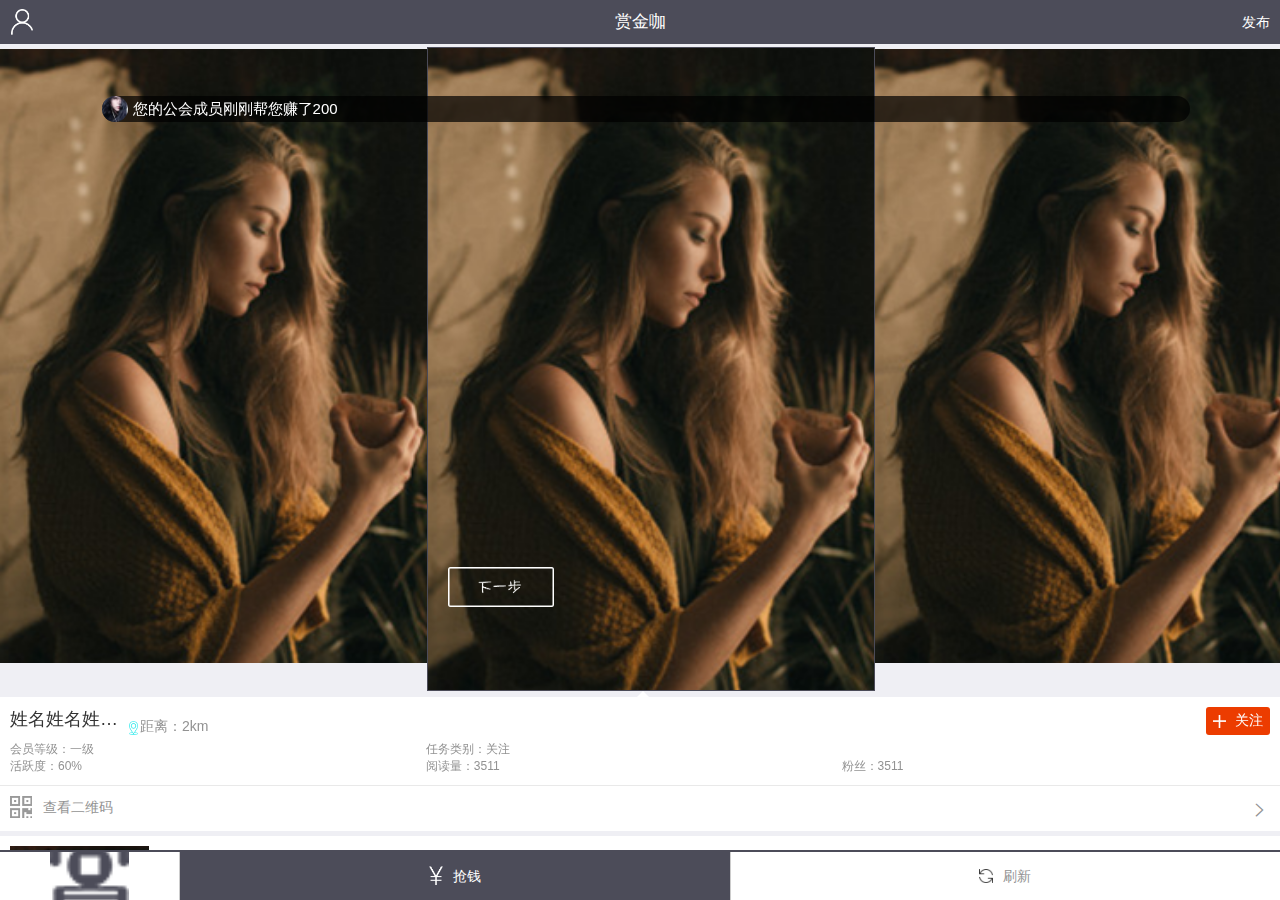
<file: index.html>
<!DOCTYPE html>
<html>

<head>
  <meta charset="utf-8">
  <title>赏金咖-首页</title>
  <meta name="viewport" content="width=device-width,initial-scale=1.0,minimum-scale=1.0,maximum-scale=1.0,user-scalable=no"/>
  <meta name="apple-mobile-web-app-capable" content="yes">
  <meta name="apple-mobile-web-app-status-bar-style" content="black">
  <meta http-equiv="Content-Type" content="text/html; charset=utf-8"/>
  <link rel="stylesheet" href="css/swiper-3.4.1.min.css"/>
  <link rel="stylesheet" href="css/mui.min.css">
  <link rel="stylesheet" href="css/index2.css"/>
</head>

<body>
<div class="pageFlap">
  <!--引导页点击下一步按钮-->
  <p class="againKnow"></p>
</div>
<!--------------各种遮罩层---------------->
<!--遮罩层-->
<div class="zzz">
  <!--抢钱模态-->
  <div id="robMoney" class="robMoney">
    <p>注意：<i></i></p>

    <p>抢钱需提前添加关注</p>
  </div>
  <!--抢钱转发朋友圈-->
  <div id="robFriend" class="robFriend">
    <p>注意：<i></i></p>

    <p>抢钱需要先转发到朋友圈</p>
  </div>
  <!--长按保存二维码-->
  <div id="saveCode" class="saveCode">
    <div class="saveEwm">
      二维码
      <i id="guan"></i>
    </div>
    <div class="bigSave">
      <img src="images/ewm.png"/>

      <p>长按识别二维码</p>
    </div>
  </div>
  <!--识别添加，即可抢钱-->
  <div id="stealMoney" class="stealMoney">
    <div class="stealEwm">
      <img src="images/ewm.png" alt=""/>

      <p>识别二维码添加关注，即可抢钱</p>
    </div>
  </div>
  <!--抢到的红包-->
  <div class="myMoney" id="myMoney">
    <i></i>
    <span></span>

    <p>您抢到的红包</p>

    <div class="oneYuan">1.00<span>元</span></div>
    <div class="changeMoney">已存入零钱，可直接提现</div>
    <div class="activeValue">您目前的活跃值是<span>200</span></div>
    <div class="moreActive"><a href="">马上去增加活跃度>></a></div>
  </div>
  <!--上传证明-->
  <div class="uploadProof" id="uploadProof">
    <div class="uploadEwm">
      完成任务后可抢钱
      <i id="uploadTp"></i>
    </div>
    <div class="bigUpload">
      <p>上传证明</p>

      <div id="changeImg"><img src="images/icon58.png" alt=""/></div>
      <input multiple="multiple" type="file" accept="image/*;capture=camera" value="添加图片"/>
      <button type="submit">提交</button>
    </div>
  </div>
</div>
<!--首页-->
<div class="pageIndex">
  <div id="offCanvasWrapper" class="mui-off-canvas-wrap mui-draggable">
    <!--侧滑菜单部分-->
    <aside id="offCanvasSide" class="mui-off-canvas-left">
      <!--背景模糊层-->
      <p>
        <i></i>
        <img src="images/bg.png"/>
      </p>

      <div id="offCanvasSideScroll" class="mui-scroll-wrapper">
        <div class="mui-scroll">
          <!--个人中心-->
          <div class="personCenter">
            <dl>
              <dt><img id="headimg" src="images/touxiang01.png"/></dt>
              <dd>
                <p class="userName">姓名姓名姓名姓名姓名姓名</p>

                <p class="subPageHide member">
                  <a href="#memberbuy">会员等级：一级<span>购买会员</span></a>
                </p>

                <p class="subPageHide personal">查看/编辑个人信息</p>
              </dd>
            </dl>
            <ul>
              <li><a href="#myFriend"><i></i>我的好友</a></li>
              <li><a href="#liveness"><i></i>88%</a></li>
            </ul>
          </div>
          <!--九宫格菜单-->
          <div id="menuGrid" class="menuGrid subPageMain">
            <ul>
              <li>
                <a href="#liveness">
                  <span>
                    <img src="images/icon22.png"/>
                  </span>
                </a>

                <p>我的活跃度</p>
              </li>
              <li>
                <a href="#qrCode">
                  <span><img src="images/icon23.png"/></span>
                </a>

                <p>二维码分享</p>
              </li>
              <li>
                <a href="#commission">
                  <span><img src="images/icon24.png"/></span>
                </a>

                <p>佣金</p>
              </li>
              <li>
                <a href="#recharge">
                  <span><img src="images/icon25.png"/></span>
                </a>

                <p>充值</p>
              </li>
              <li>
                <a href="#withdraw">
                  <span><img src="images/icon26.png"/></span>
                </a>

                <p>提现</p>
              </li>
              <li>
                <a href="#jurisdiction">
                  <span><img src="images/icon27.png"/></span>
                </a>

                <p>权限</p>
              </li>
              <li>
                <a href="#mission">
                  <span><img src="images/icon28.png"/></span>
                </a>

                <p>已做任务</p>
              </li>
              <li>
                <a href="#member">
                  <span><img src="images/icon29.png"/></span>
                </a>

                <p>工会成员</p>
              </li>
              <li>
                <a href="#time">
                  <span><img src="images/icon30.png"/></span>
                </a>

                <p>冷却时间</p>
              </li>
            </ul>
          </div>
          <!-- 购买会员-->
          <div id="memberbuy" class="closeBtn subPageCom memberbuy">
            <i class="close"></i>

            <p>购买会员</p>

            <div class="memberCon mui-scroll-wrapper">
              <div class="mui-scroll">
                <dl>
                  <dt>
                  <p>一级会员</p>
                  <span>特权:</span>
                  </dt>
                  <dd>
                    <p>100</p>
                    <span>购买</span>
                  </dd>
                </dl>
                <dl>
                  <dt>
                  <p>二级会员</p>
                  <span>特权:</span>
                  </dt>
                  <dd>
                    <p>200</p>
                    <span>购买</span>
                  </dd>
                </dl>
                <dl>
                  <dt>
                  <p>三级会员</p>
                  <span>特权:</span>
                  </dt>
                  <dd>
                    <p>300</p>
                    <span>购买</span>
                  </dd>
                </dl>
                <dl>
                  <dt>
                  <p>加速会员</p>
                  <span>特权:</span>
                  </dt>
                  <dd>
                    <p>400</p>
                    <span>购买</span>
                  </dd>
                </dl>
              </div>
            </div>
            <div class="memberModal">
              <p>是否确认购买？</p>
              <span class="buyBtn">
                <button class="confirm">确定</button>
                <button class="cancel">取消</button>
              </span>
            </div>
          </div>
          <!--我的好友-->
          <div id="myFriend" class="closeBtn myFriend">
            <i class="close"></i>

            <div class="search">
              <i></i>
              <input name="search" type="text" placeholder="输入好友姓名..."/>
            </div>
            <!--好友列表-->
            <div id="refreshContainer" class="mui-scroll-wrapper">
              <div class="friendList mui-scroll">
                <dl>
                  <dt><img src="images/touxiang01.png"/></dt>
                  <dd>
                    <span>姓名姓名姓名姓名姓名</span>

                    <p>活跃度：222</p>
                  </dd>
                </dl>
                <dl>
                  <dt><img src="images/touxiang01.png"/></dt>
                  <dd>
                    <span>姓名</span>

                    <p>活跃度：222</p>
                  </dd>
                </dl>
                <dl>
                  <dt><img src="images/touxiang01.png"/></dt>
                  <dd>
                    <span>姓名</span>

                    <p>活跃度：222</p>
                  </dd>
                </dl>
                <dl>
                  <dt><img src="images/touxiang01.png"/></dt>
                  <dd>
                    <span>姓名</span>

                    <p>活跃度：222</p>
                  </dd>
                </dl>
                <dl>
                  <dt><img src="images/touxiang01.png"/></dt>
                  <dd>
                    <span>姓名</span>

                    <p>活跃度：222</p>
                  </dd>
                </dl>
                <dl>
                  <dt><img src="images/touxiang01.png"/></dt>
                  <dd>
                    <span>姓名</span>

                    <p>活跃度：222</p>
                  </dd>
                </dl>
                <dl>
                  <dt><img src="images/touxiang01.png"/></dt>
                  <dd>
                    <span>姓名</span>

                    <p>活跃度：222</p>
                  </dd>
                </dl>
                <dl>
                  <dt><img src="images/touxiang01.png"/></dt>
                  <dd>
                    <span>姓名</span>

                    <p>活跃度：222</p>
                  </dd>
                </dl>
              </div>
            </div>
          </div>
          <!-- 我的活跃度-->
          <div id="liveness" class="closeBtn subPageCom liveness">
            <i class="close"></i>

            <p>我的活跃度</p>

            <div class="livenessCon">
              <p>活跃度<span>88%</span></p>
              <i><img src="images/icon32.png"/></i>
            </div>
          </div>
          <!-- 二维码分享-->
          <div id="qrCode" class="closeBtn subPageCom qrCode">
            <i class="close"></i>

            <p>二维码分享</p>

            <div class="qrCodeCon">
              <ul>
                <li><img src="images/erweima.png"/></li>
                <li>长按保存到手机</li>
                <li><i></i>分享到朋友圈</li>
              </ul>
            </div>
          </div>
          <!-- 佣金-->
          <div id="commission" class="closeBtn subPageCom commission">
            <i class="close"></i>

            <p>佣金</p>

            <div class="commissionCon">
              <p>合计：<span>300</span>元</p>

              <div>
                <div id="barCom"></div>
              </div>
            </div>
          </div>
          <!-- 充值-->
          <div id="recharge" class="closeBtn subPageCom recharge">
            <i class="close"></i>

            <p>充值</p>

            <div class="rechargeCon">
              <p>选择充值金额：</p>

              <div class="money">
                <ul>
                  <li class="active">1元</li>
                  <li>2元</li>
                  <li>3元</li>
                  <li>4元</li>
                  <li>5元</li>
                  <li>6元</li>
                  <li>7元</li>
                  <li>8元</li>
                  <li class="qita">其他</li>
                </ul>
              </div>
              <div class="modal">
                <i></i>

                <p>请输入您要充值的金额：</p>
                <input name="moneyNum" type="number"/>
              </div>
              <button>确认充值</button>
            </div>
          </div>
          <!-- 提现-->
          <div id="withdraw" class="closeBtn subPageCom withdraw">
            <i class="close"></i>

            <p>提现</p>
            <dl>
              <dt>
              <p>账户总金额</p>
              <span>2000元</span>
              </dt>
              <dd>
                <p>提现金额：<input name="withdraw" type="text" placeholder="输入要提现的金额"/></p>
                <button>确认提现</button>
              </dd>
            </dl>
          </div>
          <!-- 权限-->
          <div id="jurisdiction" class="closeBtn subPageCom jurisdiction">
            <i class="close"></i>

            <p>权限</p>
            <!-- 圆形进度条-->
            <div id="circle1" class="circle">
              <div>
                <p>上供</p>
                <span>50%</span>
              </div>
            </div>
            <div style="overflow: hidden;">
              <span id="circle2" class="circle" style="text-align: center;">
                <div>
                  <p>朋友圈</p>
                  <span>60%</span>
                </div>
              </span>
              <span id="circle3" class="circle" style="text-align: center;">
                <div>
                  <p>更新次数</p>
                  <span>80%</span>
                </div>
              </span>
            </div>

          </div>
          <!-- 已发任务-->
          <div id="mission" class="closeBtn subPageCom mission">
            <i class="close"></i>

            <p>
              <a href="#grantCount" class="active"><i></i>任务数据</a>
              <a href="#grantList"><i></i>已发任务</a>
            </p>

            <div class="missionCon">
              <div id="grantCount">
                <p>已发任务总数：<span>200</span></p>
                <!-- 图表-->
                <div>
                  <div id="radarCom"></div>
                </div>
              </div>
              <div id="grantList" class="mui-scroll-wrapper">
                <ul class="mui-scroll">
                  <li><i></i>任务<span>2000/1000</span></li>
                  <li><i></i>任务<span>2000/1000</span></li>
                  <li><i></i>任务<span>2000/1000</span></li>
                  <li><i></i>任务<span>2000/1000</span></li>
                  <li><i></i>任务<span>20/1000</span></li>
                  <li><i></i>任务<span>200/1000</span></li>
                  <li><i></i>任务<span>200/1000</span></li>
                  <li><i></i>任务<span>0/0</span></li>
                  <li><i></i>任务<span>0/0</span></li>
                  <li><i></i>任务<span>0/0</span></li>
                </ul>
              </div>
            </div>
          </div>
          <!-- 工会成员-->
          <div id="member" class="closeBtn subPageCom member">
            <i class="close"></i>

            <p>工会成员</p>

            <div>
              <div id="carCom"></div>
              <p class="carBg"></p>
            </div>
          </div>
          <!-- 冷却时间-->
          <div id="time" class="closeBtn subPageCom time">
            <i class="close"></i>

            <p>冷却时间</p>

            <div class="timeCon">
              <p>冷却时间：<span>23min</span></p>

              <div>
                <img src="images/icon54.png"/>
                <ul>
                  <li>剩余冷却时间</li>
                  <li><span>3</span>min</li>
                </ul>
              </div>
            </div>
          </div>

          <!--菜单小图标-->
          <span class="menuBread hide"></span>
        </div>
      </div>
    </aside>
    <!--主界面部分-->
    <div class="mui-inner-wrap homePage">
      <!--点击放大图片-->
      <div class="clickLarge hide"></div>
      <header class="advertising mui-bar mui-bar-nav">
        <!--引导页遮罩层-->
        <div class="headerMask hide"></div>

        <!--个人中心引导-->
        <div class="guideBox guideBox1">
          <p class="guide"></p>
          <img src="images/b001.png"/>
        </div>
        <a href="#offCanvasSide" class="icon-custom mui-pull-left"><i class="person"></i></a>

        <h1 class="mui-title">赏金咖</h1>
        <a href="javascript:;" class="issue">发布</a>
        <!--发布按钮引导层-->
        <div class="guideBox guideBox2 hide">
          <p class="guide"></p>
          <img src="images/b002.png"/>
        </div>
      </header>
      <div id="offCanvasContentScroll" class="mui-content mui-scroll-wrapper">
        <div class="mui-scroll">
          <!-- Swiper轮播 -->
          <div class="carousel-box swiper-container">
            <div id="carousel" class="swiper-wrapper">
              <div class="swiper-slide">
                <img src="images/slider01.png"/>
              </div>
              <div class="swiper-slide">
                <img src="images/slider01.png"/>
              </div>
              <div class="swiper-slide">
                <img src="images/slider01.png"/>
              </div>
              <div class="swiper-slide">
                <img src="images/slider01.png"/>
              </div>
              <div class="swiper-slide">
                <img src="images/slider01.png"/>
              </div>
              <div class="swiper-slide">
                <img src="images/slider01.png"/>
              </div>
            </div>
          </div>
          <div class="personInfor">
            <!--姓名 距离-->
            <p class="userName">
              <span>姓名姓名姓名姓名姓名姓名姓名姓名</span>
              <i></i>距离：2km
              <span class="attention">
                  <button type="button" class="attention mui-btn" id="addfocus">
                    <i></i>
                    <span>关注</span>
                  </button>
               </span>
            </p>

            <!-- 点击关注按钮引导-->
            <div class="guideBox guideBox3 hide">
              <p class="guide"></p>
              <img src="images/b003.png"/>
            </div>

            <!--会员信息-->
            <ul class="memberInfor">
              <li>会员等级：一级</li>
              <li>任务类别：关注</li>
              <li>活跃度：60%</li>
              <li>阅读量：3511</li>
              <li>粉丝：3511</li>
            </ul>
          </div>
          <!--二维码-->
          <div class="code">

            <!--二维码引导-->
            <div class="guideBox guideBox4 hide">
              <p class="guide"></p>
              <img src="images/b004.png"/>
            </div>

            <i></i>
            查看二维码
            <span class="mui-icon mui-icon-arrowright"></span>
          </div>
          <!-- 广告内容-->
          <div class="adContent">
            <!--头像-->
            <span>
              <img src="images/headImg01.png"/>
            </span>
            <!--内容-->
            <div class="content">

              <!--转发引导-->
              <div class="guideBox guideBox5 hide">
                <p class="guide"></p>
                <img src="images/b005.png"/>
              </div>

              <ol>
                <!--用户名-->
                <li>
                  <!--人生若只如初见-->
                  <span class="userRedo"><i></i>转发</span>
                </li>
                <!--文本-->
                <li class="textCon" style="-webkit-user-select:text !important;user-select:text !important;">
                  人生若只如初见，何事秋风悲画扇。人生若只如初见，何事秋风悲画扇。何事秋风悲画扇。
                </li>
                <!--点赞评论信息-->
                <li>
                  <ul>
                    <li>2小时前</li>
                    <li>删除</li>
                    <li>置顶</li>
                    <li class="comment"><i></i>评论(22)</li>
                    <li class="clickZan"><i></i>点赞(22)</li>
                  </ul>
                </li>
                <!--回复内容-->
                <li class="reply">
                  <ul>
                    <li class="zan">
                      <i></i>张三、李四等
                    </li>
                    <li>张三：评论内容</li>
                    <li>张三：评论内容</li>
                    <li>李四回复张三：回复内容</li>
                    <li>张三：评论内容</li>
                    <li>李四回复张三：回复内容</li>
                  </ul>
                </li>
                <!--评论输入框-->
                <li class="commBox">
                  <input type="text" name="comment" placeholder="评论内容..."/>
                  <button>发送</button>
                </li>
              </ol>
            </div>
          </div>
        </div>
      </div>
      <footer class="footerMain">
        <!--尾部遮罩层-->
        <div class="footerMask hide"></div>

        <ul class="mui-table-view">
          <li class="menuBox mui-collapse">
            <div class="hide subMenubtn mui-collapse-content">
              <ul>
                <li><a href="">游戏</a></li>
                <li><a href="">任务</a></li>
              </ul>
            </div>
            <button type="button" class="menuBtn mui-btn"></button>
          </li>
          <li class="bigBox moneyBtn">
            <!--抢钱引导-->
            <div class="guideBox guideBox7 hide">
              <img src="images/b007.png"/>

              <p class="guide"></p>
            </div>
            <i></i>抢钱
          </li>
          <li class="bigBox refurbishBtn">
            <!--刷新引导-->
            <div class="guideBox guideBox6 hide">
              <img src="images/b006.png"/>

              <p class="guide"></p>
            </div>
            <i></i>刷新
          </li>
        </ul>
      </footer>
      <!-- off-canvas backdrop -->
      <div class="mui-off-canvas-backdrop"></div>

      <!--弹出的转发任务-->
      <div class="popMisson">
        <i></i>
        您的公会成员刚刚帮您赚了200
      </div>
    </div>
  </div>
</div>
<script src="js/fastclick.js"></script>
<script src="js/mui.min.js"></script>
<script src="js/jquery-1.11.3.js"></script>
<script src="js/circle-progress.js"></script>
<script src="js/swiper-3.4.1.jquery.min.js"></script>
<script src="js/echarts.js"></script>
<script src="js/index.js"></script>
<script>
  //swiper初始化
  var swiper = new Swiper('.swiper-container', {
    loop: true,
    slidesPerView: 'auto',
    loopedSlides: 6,
    pagination: '.swiper-pagination',
    slidesPerView: 3,
    paginationClickable: true
  });
  window.addEventListener('load', function() {
    FastClick.attach(document.body);
  }, false);
  mui('.mui-scroll-wrapper').scroll({
    deceleration: 0.0005 //flick 减速系数，系数越大，滚动速度越慢，滚动距离越小，默认值0.0006
  });
  //主界面和侧滑菜单界面均支持区域滚动；
  mui('#offCanvasSideScroll').scroll();
  mui('#offCanvasContentScroll').scroll();
  //购买会员点击购买
  $(".memberCon").on("tap", "dl", function () {
    $$(".memberModal").show();
    var vipId = $$(this).index();
  }, false);
  (function ($, doc, $$) {
    $(".buyBtn").on("tap", "button", function () {
      if ($$(this).html() == "确定") {
        //点击确定按钮购买
        /* *
         * AJAX
         *
         * */
        alert("1");
        $$(".memberModal").hide();//隐藏模态框
      } else if ($$(this).html() == "取消") {
        //点击取消按钮
        $$(".memberModal").hide();//隐藏模态框
      }
    }, false);
  })(mui, document, jQuery);
</script>
</body>
</html>
</file>
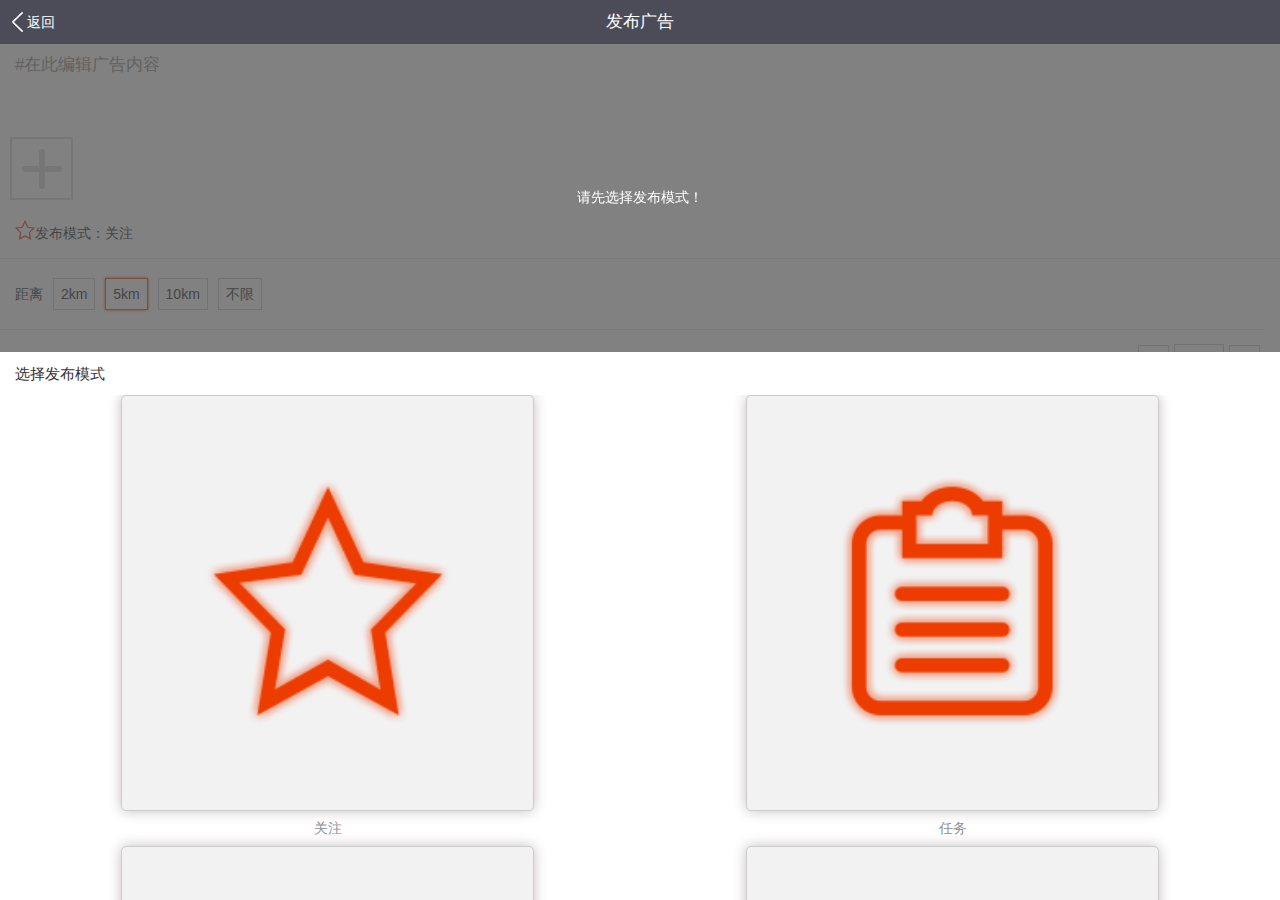
<file: advertising.html>
<!DOCTYPE html>
<html>

<head>
  <meta charset="utf-8">
  <title>赏金咖-发布广告</title>
  <meta name="viewport" content="width=device-width,initial-scale=1.0,minimum-scale=1.0,maximum-scale=1.0,user-scalable=no"/>
  <meta name="apple-mobile-web-app-capable" content="yes">
  <meta name="apple-mobile-web-app-status-bar-style" content="black">
  <meta http-equiv="Content-Type" content="text/html; charset=utf-8"/>

  <!--标准mui.css-->
  <link rel="stylesheet" href="css/mui.min.css">
  <!--自定义CSS-->
  <link rel="stylesheet" type="text/css" href="css/index.css"/>
  <style>

  </style>
</head>

<body>
<form method="post" action="">
  <!--发布广告-->
  <div class="advertis">
    <!--表头-->
    <header class="top">
      <div class="goback" style="position: relative;z-index: 10">
        <a style="display: block;color: #fff;" href="javascript:;"><i></i>返回</a>
      </div>
      <h1>发布广告</h1>
    </header>

    <!--内容-->
    <div class="contents">
      <!--第一部分文本域输入-->
      <div class="addText">
        <textarea id="textarea">#在此编辑广告内容</textarea>
        <div class="addimg">
          <ul>
            <li><input id="addimgBtn" multiple="multiple" type="file" accept="image/*;capture=camera"></li>
          </ul>
        </div>
      </div>
      <ul>
        <li class="firstL">
          <i></i>发布模式：<span>关注</span>
        </li>
        <li class="secondL">
          距离
          <span>2km</span>
          <span class="active">5km</span>
          <span>10km</span>
          <span>不限</span>
        </li>
        <li class="thirdL">
          任务分成份数
          <span>+</span>
          <input type="number" name="thirdW" value="600"/>
          <span>-</span>

          <div style="clear: both"></div>
        </li>
        <li class="fourL">
          <p>预热时间：120min</p>

          <p><i>VIP一级</i>服务费：15%</p>

          <div>总计金额： <i>￥200</i></div>
        </li>
        <div style="clear: both"></div>
      </ul>
      <div class="footer">
        <button type="submit">支付并发布</button>
      </div>
    </div>
    <!--//遮罩层-->
    <div class="zhe">
      <!--<div class="showed"></div>-->
      <div class="wenzi"><p>请先选择发布模式！</p></div>
      <!--//下面列表选项-->
      <div class="modeFooter">
        <p>选择发布模式</p>
        <ul>
          <li>
            <a href="javascript:;">
              <img src="images/icon62.png">
            </a>

            <p>关注</p>
          </li>
          <li>
            <a href="javascript:;">
              <img src="images/icon63.png">
            </a>

            <p>任务</p>
          </li>
          <li>
            <a href="javascript:;">
              <img src="images/icon64.png">
            </a>

            <p>朋友圈</p>
          </li>
          <li>
            <a href="javascript:;">
              <img src="images/icon65.png">
            </a>

            <p>加粉</p>
          </li>

        </ul>
      </div>
    </div>


  </div>
</form>

</body>
<script src="js/fastclick.js"></script>
<script src="js/mui.min.js"></script>
<script src="js/jquery-1.11.3.js"></script>
<script>
  window.addEventListener('load', function() {
    FastClick.attach(document.body);
  }, false);
  //为textarea设置focus属性
  $("#textarea").focus(function(){
    $(this).html("");
  });
  $("#textarea").blur(function(){
    $(this).html("#在此编辑广告内容");
  });
  //点击模式
  $(".modeFooter>ul>li").on("click", function () {
    var index = $(this).index() + 1;
    var html = $(".modeFooter>ul>li:nth-child(" + index + ") p").html();
    $(".zhe").hide();
    $(".advertis").css({position:"static"});
    $(".firstL span").html(html);
  });
  //点击距离
  $(".secondL span").click(function () {
    $(this).addClass("active")
      .siblings()
      .removeClass("active");
  });
  //返回按钮
  $(".goback").click(function(){
    window.location.href = "index.html";
  });
  //增加 减少发布份数
  $(".thirdL span").click(function () {
    var ht = $(this).html();
    var valu = $("input[name='thirdW']").val();
    if (ht == "+") {
      valu++;
      $("input[name='thirdW']").val(valu);
    }
    else {
      valu--;
      $("input[name='thirdW']").val(valu);
    }
  });

  //添加图片
  var count = 0;
  function readAsDataURL() {
    
    if (count >= 4) {
      alert("最多只能上传四张图片...");

      return;
    }
    //检验是否为图像文件
    var file = document.getElementById("addimgBtn").files[0];
    if (file == undefined) {
      return;
    }
    if (!/image\/\w+/.test(file.type)) {
      alert("请选择图片文件...");
      return false;
    }
    var reader = new FileReader();
    //将文件以Data URL形式读入页面
    reader.readAsDataURL(file);
    reader.onload = function (e) {
      //显示文件
      $(".addimg>ul").prepend("<li><img src='" + this.result + "'/></li>");
      
    }
  }
  $("#addimgBtn").change(function () {
    readAsDataURL();
  });

</script>
</html>
</file>
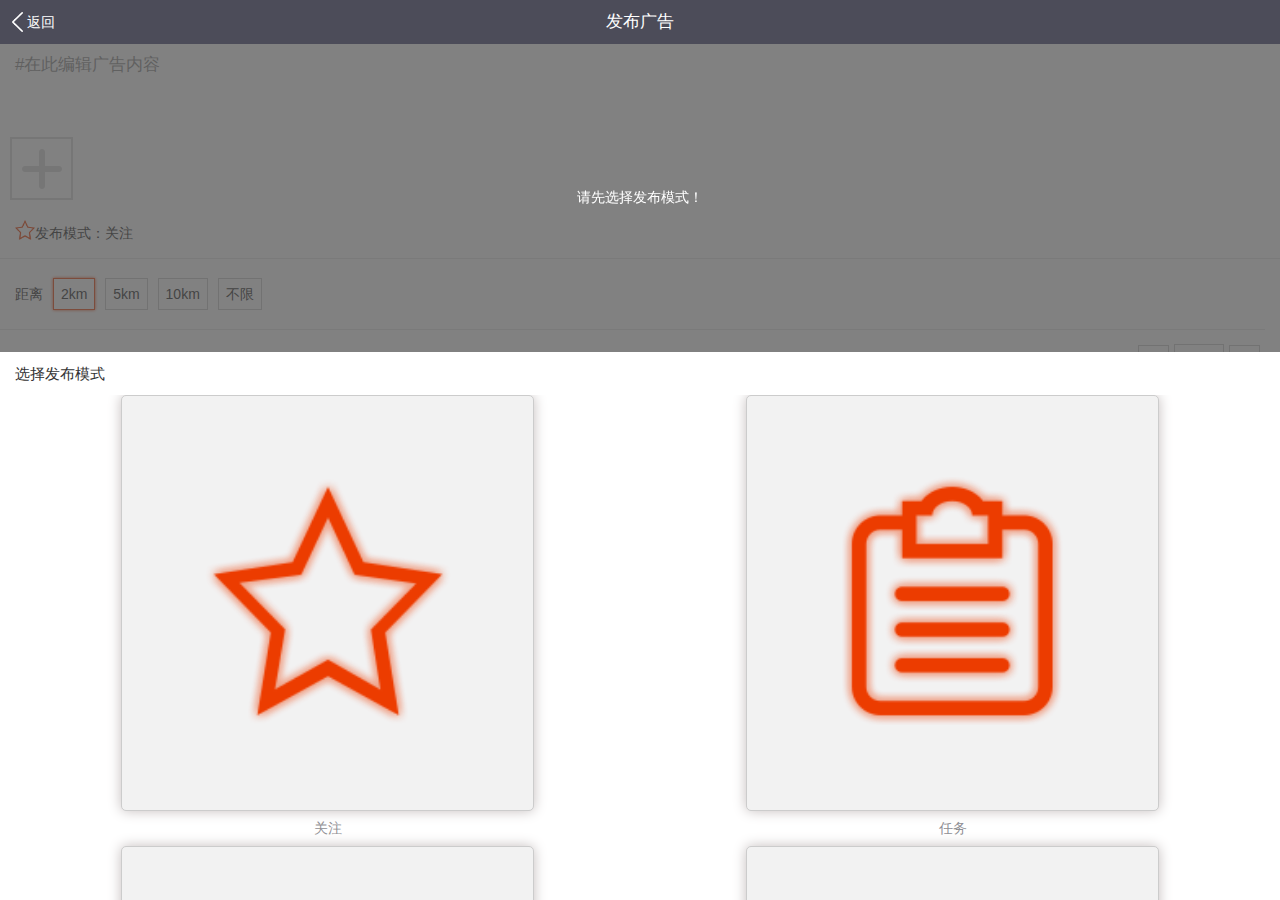
<file: advertisingF11.html>
<!DOCTYPE html>
<html>

<head>
  <meta charset="utf-8">
  <title>赏金咖-发布广告</title>
  <meta name="viewport" content="width=device-width, initial-scale=1,maximum-scale=1,user-scalable=no">
  <meta name="apple-mobile-web-app-capable" content="yes">
  <meta name="apple-mobile-web-app-status-bar-style" content="black">

  <!--标准mui.css-->
  <link rel="stylesheet" href="css/mui.min.css">
  <!--自定义CSS-->
  <link rel="stylesheet" type="text/css" href="css/index.css"/>
  <style>

  </style>
</head>

<body>
<form action="__APP__/Index/ajax?userid={$id}" method="post" enctype="multipart/form-data">  <!--发布广告-->
  <div class="advertis">
    <!--表头-->
    <header class="top">
      <div style="position: relative;z-index: 10">
        <a style="display: block;color: #fff;" href="__APP__/Index/index?openid={$openid}"><i></i>返回</a>
      </div>
      <h1>发布广告</h1>
    </header>
    <!--内容-->
    <div class="contents">
      <!--第一部分文本域输入-->
      <div class="addText">
        <textarea id="textarea" name="content">#在此编辑广告内容</textarea>

        <div class="addimg">
          <ul>
            <li>
              <input id="addimgBtn" name="upload[]" multiple="multiple" type="file">
            </li>
          </ul>
        </div>
      </div>
      <ul>
        <li class="firstL">
          <i></i>发布模式：<span>关注</span>
        </li>
        <li class="secondL">
          距离
          <span class="active">2km</span>
          <span>5km</span>
          <span>10km</span>
          <span>不限</span>
        </li>
        <li class="thirdL">
          任务分成份数
          <span>+</span>
          <input type="number" name="thirdW" value="600"/>
          <span>-</span>

          <div style="clear: both"></div>
        </li>
        <li class="fourL">
          <p>预热时间：120min</p>

          <p><i>VIP一级</i>服务费：15%</p>

          <div>总计金额： <i class="jisuan" id="jisuan">600</i>元</div>
        </li>

        <div style="clear: both"></div>
      </ul>
      <div class="footer">
        <button type="submit">支付并发布</button>
      </div>
    </div>
    <!--//遮罩层-->
    <div class="zhe">
      <!--<div class="showed"></div>-->
      <div class="wenzi"><p>请先选择发布模式！</p></div>
      <!--//下面列表选项-->
      <div class="modeFooter">
        <p>选择发布模式</p>
        <ul>
          <li>
            <a href="#">
              <img src="images/icon62.png">
            </a>

            <p>关注</p>
          </li>
          <li>
            <a href="#">
              <img src="images/icon63.png">
            </a>

            <p>任务</p>
          </li>
          <li>
            <a href="#">
              <img src="images/icon64.png">
            </a>

            <p>朋友圈</p>
          </li>
          <li>
            <a href="#">
              <img src="images/icon65.png">
            </a>

            <p>加粉</p>
          </li>

        </ul>
      </div>
    </div>


  </div>
</form>

</body>
<script src="js/mui.min.js"></script>
<script src="js/jquery-1.11.3.js"></script>
<script>
  //为textarea设置focus属性
  $("#textarea").focus(function () {
    $(this).html("");
  });
  $("#textarea").blur(function () {
    $(this).html("#在此编辑广告内容");
  });
  //点击模式
  $(".modeFooter>ul>li").on("click", function () {
    var index = $(this).index() + 1;
    var html = $(".modeFooter>ul>li:nth-child(" + index + ") p").html();
    $(".zhe").hide();
    $(".advertis").css({position: "static"});
    $(".firstL span").html(html);
  });
  //点击距离
  var km = 1;
  $("input[name='distance']").val(km);
  $(".secondL span").click(function () {
    km = $(this).index() + 1;
    $(this).addClass("active")
      .siblings()
      .removeClass("active");
    var value = $(".thirdL>input").val();
    document.getElementById('jisuan').innerHTML = value * km;
    $("input[name='distance']").val(km);
  });
  $(".thirdL>input").keyup(function () {
    document.getElementById('jisuan').innerHTML = this.value * km;
  });  //增加 减少发布份数

  $(".thirdL span").click(function () {
    var ht = $(this).html();
    var valu = $("input[name='thirdW']").val();
    if (ht == "+") {
      valu++;
      $("input[name='thirdW']").val(valu);
    }
    else {
      valu--;
      $("input[name='thirdW']").val(valu);
    }
  });

  //添加图片
  var count = 0;
  function readAsDataURL() {
    console.log(count);
    if (count >= 4) {
      alert("最多只能上传四张图片...");
      return;
    }
    //检验是否为图像文件
    var file = document.getElementById("addimgBtn").files[0];
    if (file == undefined) {
      return;
    }
    if (!/image\/\w+/.test(file.type)) {
      alert("请选择图片文件...");
      return false;
    }
    var reader = new FileReader();
    //将文件以Data URL形式读入页面
    reader.readAsDataURL(file);
    reader.onload = function (e) {
      //显示文件
      $(".addimg>ul").prepend("<li><img src='" + this.result + "'/></li>");
      count++;
    }
  }
  $("#addimgBtn").change(function () {
    readAsDataURL();
  });

</script>
</html>
</file>
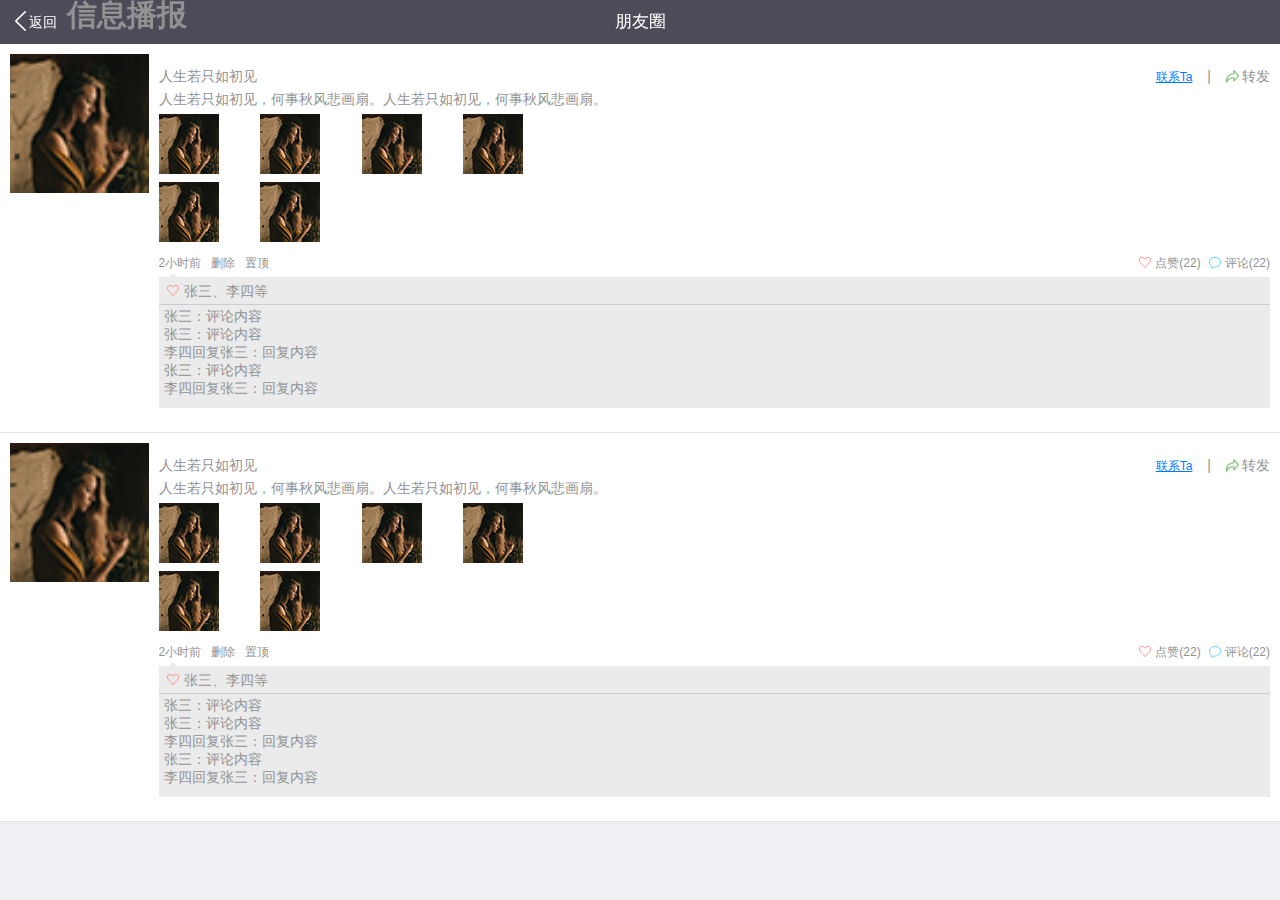
<file: firendDetail.html>
<!DOCTYPE html>
<html>

<head>
  <meta charset="utf-8">
  <title>朋友圈详情</title>
  <meta name="viewport" content="width=device-width,initial-scale=1.0,minimum-scale=1.0,maximum-scale=1.0,user-scalable=no"/>
  <meta name="apple-mobile-web-app-capable" content="yes">
  <meta name="apple-mobile-web-app-status-bar-style" content="black">
  <meta http-equiv="Content-Type" content="text/html; charset=utf-8"/>

  <!--标准mui.css-->
  <link rel="stylesheet" href="css/mui.min.css">
  <!--自定义CSS-->
  <link rel="stylesheet" type="text/css" href="css/index.css"/>
  <style>

  </style>
</head>

<body>
<!--发布广告-->
<div class="friendDetil">
  <!--表头-->
  <header class="top">
    <div onclick="window.history.go(-1)">
      <i></i>返回
    </div>
    <h1>朋友圈</h1>
    <h2>信息播报</h2>
  </header>
  <!--内容-->
  <div class="main">
    <div class="adContent">
      <!--头像-->
    <span>
      <img src="images/headImg01.png"/>
    </span>
      <!--内容-->
      <div class="content">
        <ol>
          <!--用户名-->
          <li>
            人生若只如初见
            <span class="userRedo"><a href="javascript:shield();">联系Ta</a>|<i></i>转发</span>
          </li>
          <!--文本-->
          <li>
            人生若只如初见，何事秋风悲画扇。人生若只如初见，何事秋风悲画扇。
          </li>
          <!--中间图片-->
          <li class="picture">
            <ul>
              <li><img src="images/headImg01.png" alt=""/></li>
              <li><img src="images/headImg01.png" alt=""/></li>
              <li><img src="images/headImg01.png" alt=""/></li>
              <li><img src="images/headImg01.png" alt=""/></li>
              <li><img src="images/headImg01.png" alt=""/></li>
              <li><img src="images/headImg01.png" alt=""/></li>
            </ul>
            <div style="clear: both"></div>
          </li>
          <!--点赞评论信息 di 4个 li-->
          <li>
            <ul>
              <li>2小时前</li>
              <li>删除</li>
              <li>置顶</li>
              <li><i></i>评论(22)</li>
              <li><i></i>点赞(22)</li>
            </ul>
          </li>
          <!--回复内容-->
          <li class="reply">
            <ul>
              <li class="zan">
                <i></i>张三、李四等
              </li>
              <li>张三：评论内容</li>
              <li>张三：评论内容</li>
              <li>李四回复张三：回复内容</li>
              <li>张三：评论内容</li>
              <li>李四回复张三：回复内容</li>
            </ul>
          </li>
        </ol>
      </div>
    </div>
    <div class="adContent">
      <!--头像-->
    <span>
      <img src="images/headImg01.png"/>
    </span>
      <!--内容-->
      <div class="content">
        <ol>
          <!--用户名-->
          <li>
            人生若只如初见
            <span class="userRedo"><a href="javascript:shield();">联系Ta</a>|<i></i>转发</span>
          </li>
          <!--文本-->
          <li>
            人生若只如初见，何事秋风悲画扇。人生若只如初见，何事秋风悲画扇。
          </li>
          <!--中间图片-->
          <li class="picture">
            <ul>
              <li><img src="images/headImg01.png"/></li>
              <li><img src="images/headImg01.png"/></li>
              <li><img src="images/headImg01.png"/></li>
              <li><img src="images/headImg01.png"/></li>
              <li><img src="images/headImg01.png"/></li>
              <li><img src="images/headImg01.png"/></li>
            </ul>
            <div style="clear: both"></div>
          </li>
          <!--点赞评论信息 di 4个 li-->
          <li>
            <ul>
              <li>2小时前</li>
              <li>删除</li>
              <li>置顶</li>
              <li><i></i>评论(22)</li>
              <li><i></i>点赞(22)</li>
            </ul>
          </li>
          <!--回复内容-->
          <li class="reply">
            <ul>
              <li class="zan">
                <i></i>张三、李四等
              </li>
              <li>张三：评论内容</li>
              <li>张三：评论内容</li>
              <li>李四回复张三：回复内容</li>
              <li>张三：评论内容</li>
              <li>李四回复张三：回复内容</li>
            </ul>
          </li>
        </ol>
      </div>
    </div>
  </div>


  <!--//点击遮罩层，模态框-->
  <div class="modalBox" id="modalBox">
    <div class="smallBox"></div>
    <div class="tigger" id="tigger">
      <div class="smallTigger">二维码
        <i id="guanbi"></i>
      </div>
      <div class="bigTigger">
        <img src="images/ewm.png" alt=""/>

        <p>长按保存到手机</p>
      </div>
    </div>
  </div>
</div>
</body>
<script src="js/mui.min.js"></script>
<script>
  //    模态框
  function shield() {
    var s = document.getElementById("modalBox");
    s.style.display = "block";

    var l = document.getElementById("tigger");
    l.style.display = "block";
    //点击按钮关闭

    var guan = document.getElementById("guanbi");

    guan.onclick = function () {
      var s = document.getElementById("modalBox");
      s.style.display = "none";

      var l = document.getElementById("tigger");
      l.style.display = "none";
    }
  }
</script>
</html>
</file>
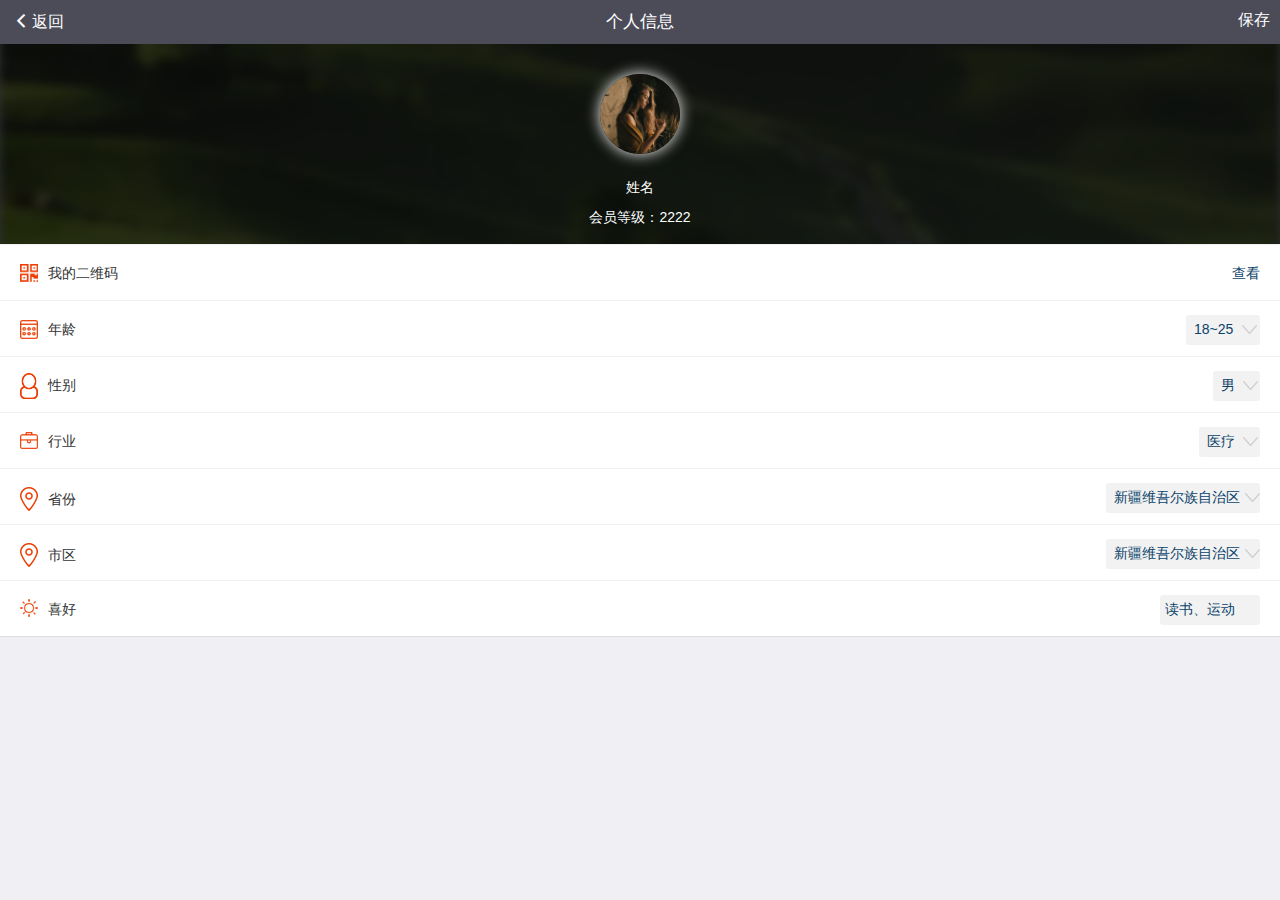
<file: personalinformation.html>
<!DOCTYPE html>
<html>

<head>
  <meta charset="utf-8">
  <title>赏金咖-个人信息</title>
  <meta name="viewport" content="width=device-width,initial-scale=1.0,minimum-scale=1.0,maximum-scale=1.0,user-scalable=no"/>
  <meta name="apple-mobile-web-app-capable" content="yes">
  <meta name="apple-mobile-web-app-status-bar-style" content="black">
  <meta http-equiv="Content-Type" content="text/html; charset=utf-8"/>

  <!--标准mui.css-->
  <link rel="stylesheet" href="css/mui.min.css">
  <!--自定义CSS-->
  <link rel="stylesheet" type="text/css" href="css/index.css"/>
  <style>
    header {
      z-index: 21
    }
  </style>
</head>

<body>
<!--个人中心-->
<div class="pagePersonal">
  <header class="mui-bar mui-bar-nav" style="z-index: 21">
    <a class="mui-action-back mui-icon mui-icon-left-nav mui-pull-left">返回</a>
    <a class="save">保存</a>
    <h1 class="mui-title">个人信息</h1>
  </header>
  <div class="mui-content">
    <div class="section">
      <div class="mohu">
        <div class="coverag"></div>
        <img src="images/ces.jpg" alt=""/>
      </div>
      <div class="headerImage">
        <img src="images/prosonal.jpg" alt=""/>
      </div>
      <div class="nameLev">
        <p>姓名</p>

        <p>会员等级：<span>2222</span></p>
      </div>
    </div>
    <div class="mui-content code">
      <ul class="mui-table-view mui-table-view-striped mui-table-view-condensed">
        <li>
          <p class="codeLeft">
            <i></i>我的二维码
          </p>

          <p class="codeRight" id="looker">查看</p>
        </li>
        <li>
          <p class="age codeLeft">
            <i></i>年龄
          </p>

          <div style="line-height: 56px">
            <!--1.11修改去掉岁-->
            <!--<span>岁</span>-->
            <p class="ageRight">
              <select name="">
                <option value="">18~25</option>
                <option value="">26~30</option>
                <option value="">31~35</option>
                <option value="">36~45</option>
                <option value="">45~60</option>
              </select>
            </p>
          </div>
        </li>
        <li>
          <p class="gender age codeLeft">
            <i></i>性别
          </p>

          <p class="genderRight ageRight">
            <select name="">
              <option value="">男</option>
              <option value="">女</option>
            </select>
          </p>
        </li>
        <li>
          <p class="industry age codeLeft">
            <i></i>行业
          </p>

          <p class="industryRight ageRight">
            <select name="">
              <option value="">医疗</option>
              <option value="">教育</option>
              <option value="">工薪</option>
              <option value="">其它</option>
            </select>
          </p>
        </li>
        <!--<li class="diqu">-->
        <!--<p class="region age codeLeft">-->
        <!--<i></i>地区-->
        <!--</p>-->
        <!--<div>-->
        <!--<p class="regionRight ageRight">-->
        <!--<select name="">-->
        <!--<option value="">金水区</option>-->
        <!--<option value="">二七区</option>-->
        <!--<option value="">高新区</option>-->
        <!--<option value="">管城回族自治区</option>-->
        <!--</select>-->
        <!--</p>-->
        <!--<p class="regionRight zz ageRight">-->
        <!--<select name="">-->
        <!--<option value="">新疆维吾尔族自治区</option>-->
        <!--<option value="">北京市</option>-->
        <!--<option value="">上海市</option>-->
        <!--<option value="">其它地区</option>-->
        <!--</select>-->
        <!--</p>-->
        <!--</div>-->
        <!--</li>-->
        <!--以上是 1.11 修改内容-->
        <!--以下是 1.11 修改内容-->
        <li class="diqu" style="height: 56px">
          <p class="region age codeLeft">
            <i></i>省份
          </p>
          <!--<div style="height: 0px margin-top:13px">-->
          <p class="regionRight zz ageRight">
            <select name="" style="margin-left: 0px;">
              <option value="">新疆维吾尔族自治区</option>
              <option value="">北京市</option>
              <option value="">上海市</option>
              <option value="">其它地区</option>
            </select>
          </p>
          <!--</div>-->
        </li>
        <li class="diqu" style="height: 56px">
          <p class="region age codeLeft">
            <i></i>市区
          </p>
          <!--<div style="height: 0px margin-top:13px">-->
          <p class="regionRight zz ageRight">
            <select name="" style="margin-left: 0px;">
              <option value="">新疆维吾尔族自治区</option>
              <option value="">北京市</option>
              <option value="">上海市</option>
              <option value="">其它地区</option>
            </select>
          </p>
          <!--</div>-->
        </li>
        <!--修改到此-->
        <li>
          <p class="like age codeLeft">
            <i></i>喜好
          </p>

          <p class="likeRight ageRight">
            <input type="text" value="读书、运动"/>
          </p>
        </li>
      </ul>
    </div>
  </div>
  <!--//模态框  遮罩层-->
  <div class="moreFriend" id="motai">
    <div class="zheFriend" id="zheceng"></div>
    <div class="zheBig">
      <img src="images/ewm.png" alt=""/>

      <p>扫描添加好友</p>
    </div>
  </div>

</div>
</body>
<script src="js/mui.min.js"></script>
<script src="js/jquery-1.11.3.js"></script>
<script src="js/index.js"></script>
<script>
  //    模态框 二维码
  (function ($, doc, $$) {
    $.init();
    mui('#section').scroll();
    $.ready(function () {
      $$("#looker").on('click', function () {
        $$("#motai").css({display: "block"});
        $$("#zheceng").css({display: "block"});
      });
      $$("#motai").on('click', function () {
        $$("#motai").css({display: "none"});
        $$("#zheceng").css({display: "none"});
      });
    });
  })(mui, document, jQuery);
</script>
</html>
</file>
<file: css/index2.css>
/*
**首页样式开始
*/
html,
body {
  background-color: #efeff4;
  color: #929292;
  font: 14px "microsoft yahei", Arial, Helvetica, sans-serif;
  margin: 0;
  padding: 0;
}
p,
ul,
li,
ol,
h1,
h2,
h3,
h4,
h5,
h6,
dl,
dt,
dd {
  margin: 0;
  padding: 0;
}
ul li,
ol li {
  list-style: none;
}
span.mui-icon {
  font-size: 14px;
  color: #007aff;
  margin-left: -15px;
  padding-right: 10px;
}
.mui-off-canvas-left {
  color: #fff;
}
.title {
  margin: 35px 15px 10px;
}
.title + .content {
  margin: 10px 15px 35px;
  color: #bbb;
  text-indent: 1em;
  font-size: 14px;
  line-height: 24px;
}
input {
  color: #000;
}
/**************引导页开始****************/
.pageFlap {
  position: absolute;
  top: 0;
  left: 0;
  right: 0;
  bottom: 0;
  z-index: 100;
  
}
p.againKnow {
  width: 110px;
  height: 40px;
  position: absolute;
  z-index: 1010;
  top: 63%;
  left: 35%;
  background: url("../images/b009.png") no-repeat;
  background-size: auto 100%;
}
.guideBox {
  position: absolute;
  top: 0;
  right: 0;
  z-index: 100;
}
.guideBox > img {
  width: 102px;
  position: relative;
  margin-top: 13px;
}
.guideBox > p.guide {
  width: 37px;
  height: 37px;
  border-radius: 50%;
  -webkit-box-shadow: 0 0 0 990px rgba(0, 0, 0, 0.5);
}
.guideBox:after {
  content: '';
  display: block;
  clear: both;
}
.guideBox1 {
  display: none;
  left: 0;
  right: auto;
}
.guideBox1 > img {
  float: left;
}
.guideBox1 > p.guide {
  float: left;
  margin-top: 4px;
  margin-left: 2px;
}
.guideBox2 > img {
  float: right;
}
.guideBox2 > p.guide {
  float: right;
  margin-top: 6px;
  margin-right: 7px;
}
.guideBox3 > img {
  float: right;
}
.guideBox3 > p.guide {
  float: right;
  margin-right: 33px;
  margin-top: 2px;
}
.guideBox4 {
  left: 0;
}
.guideBox4 > img {
  float: left;
  width: 130px;
}
.guideBox4 > p.guide {
  float: left;
  margin-top: 5px;
  margin-left: 3px;
}
.guideBox5 > img {
  float: right;
  margin-right: -11px;
}
.guideBox5 > p.guide {
  float: right;
  margin-right: 10px;
  margin-top: -3px;
}
.guideBox6 > *,
.guideBox7 > * {
  float: none;
  position: relative;
  left: 50%;
  -webkit-transform: translateX(-50%);
}
.guideBox6 > img,
.guideBox7 > img {
  z-index: 10;
}
.guideBox6 {
  bottom: 5px;
  top: auto;
  width: 100%;
}
.guideBox6 > img {
  display: block;
}
.guideBox6 > p.guide {
  width: 69px;
}
.guideBox7 {
  bottom: 5px;
  top: auto;
  width: 100%;
}
.guideBox7 > img {
  display: block;
  left: 67%;
}
.guideBox7 > p.guide {
  width: 69px;
}
/**************引导页结束****************/
.zzz {
  display: none;
  width: 100%;
  height: 100%;
  position: fixed;
  top: 0;
  left: 0;
  bottom: 0;
  right: 0;
  z-index: 100;
  background: rgba(0, 0, 0, 0.6);
}
.zzz .robMoney {
  display: none;
  width: 70%;
  height: 100px;
  background: #fff;
  z-index: 100;
  position: absolute;
  top: 40%;
  left: 50%;
  -webkit-transform: translate(-50%, -50%);
  transform: translate(-50%, -50%);
  text-align: center;
}
.zzz .robMoney p {
  height: 40px;
  line-height: 50px;
  font-size: 15px;
  color: #333333;
  position: relative;
}
.zzz .robMoney p i {
  width: 30px;
  height: 30px;
  background: url("../images/icon55.png") no-repeat center center;
  background-size: 64%;
  display: inline-block;
  position: absolute;
  top: 3px;
  right: 3px;
}
.zzz .robFriend {
  display: none;
  width: 70%;
  height: 100px;
  background: #fff;
  z-index: 100;
  position: absolute;
  top: 40%;
  left: 50%;
  -webkit-transform: translate(-50%, -50%);
  transform: translate(-50%, -50%);
  text-align: center;
}
.zzz .robFriend p {
  height: 40px;
  line-height: 50px;
  font-size: 15px;
  color: #333333;
  position: relative;
}
.zzz .robFriend p i {
  width: 30px;
  height: 30px;
  background: url("../images/icon55.png") no-repeat center center;
  background-size: 64%;
  display: inline-block;
  position: absolute;
  top: 2px;
  right: 3px;
}
.zzz .saveCode {
  display: none;
  width: 243px;
  height: 282px;
  background: #fff;
  z-index: 100;
  -webkit-box-shadow: 0 0 12px #ec3c00;
  position: absolute;
  top: 40%;
  left: 50%;
  -webkit-transform: translate(-50%, -50%);
  transform: translate(-50%, -50%);
  text-align: center;
}
.zzz .saveCode .saveEwm {
  text-align: center;
  line-height: 40px;
  color: #333333;
  font-size: 14px;
  border-bottom: 1px solid #ec3c00;
}
.zzz .saveCode .saveEwm i {
  width: 30px;
  height: 30px;
  display: inline-block;
  background: url("../images/icon56.png") no-repeat center center;
  background-size: 64%;
  position: absolute;
  right: 3px;
  top: 2px;
}
.zzz .saveCode .bigSave {
  text-align: center;
}
.zzz .saveCode .bigSave img {
  width: 70%;
  margin-top: 20px;
}
.zzz .saveCode .bigSave p {
  color: #333333;
  font-size: 14px;
  margin-top: 7px;
}
.zzz .stealMoney {
  display: none;
  width: 200px;
  height: 210px;
  background: #fff;
  z-index: 100;
  position: absolute;
  top: 45%;
  left: 50%;
  -webkit-transform: translate(-50%, -50%);
  transform: translate(-50%, -50%);
  text-align: center;
}
.zzz .stealMoney .stealEwm {
  text-align: center;
}
.zzz .stealMoney .stealEwm img {
  width: 63%;
  margin-top: 25px;
}
.zzz .stealMoney .stealEwm p {
  color: #ec3c00;
  font-size: 10px;
  margin-top: 17px;
}
.zzz .myMoney {
  display: none;
  width: 220px;
  height: 300px;
  background: url("../images/bg01.png") no-repeat;
  background-size: 100%;
  position: absolute;
  top: 43%;
  left: 50%;
  -webkit-transform: translate(-50%, -50%);
  transform: translate(-50%, -50%);
  text-align: center;
}
.zzz .myMoney > i {
  width: 30px;
  height: 30px;
  display: inline-block;
  background: url("../images/icon56.png") no-repeat center center;
  background-size: 64%;
  margin-right: 10px;
  position: absolute;
  top: 2px;
  right: 3px;
}
.zzz .myMoney > span {
  width: 58px;
  height: 58px;
  margin: 0 auto;
  display: block;
  margin-top: 20px;
  background: url("../images/redmoney.png") no-repeat;
  background-size: 100%;
}
.zzz .myMoney > p {
  margin: 0 auto;
  font-size: 18px;
  color: #333333;
}
.zzz .myMoney .oneYuan {
  color: #ec3c00;
  font-size: 40px;
  margin-top: 4px;
}
.zzz .myMoney .oneYuan > span {
  font-size: 20px;
}
.zzz .myMoney .changeMoney {
  margin: 0 auto;
}
.zzz .myMoney .activeValue {
  margin: 0 auto;
  margin-top: 35px;
  color: #333;
}
.zzz .myMoney .moreActive {
  margin: 0 auto;
  margin-top: 2px;
}
.zzz .myMoney .moreActive > a {
  color: #ec3c00;
}
.zzz .uploadProof {
  display: none;
  width: 212px;
  height: 258px;
  background: #fff;
  z-index: 100;
  -webkit-box-shadow: 0 0 12px #ec3c00;
  position: absolute;
  top: 40%;
  left: 50%;
  -webkit-transform: translate(-50%, -50%);
  transform: translate(-50%, -50%);
  text-align: center;
}
.zzz .uploadProof .uploadEwm {
  text-align: center;
  line-height: 40px;
  font-size: 14px;
  border-bottom: 1px solid #ec3c00;
  position: relative;
}
.zzz .uploadProof .uploadEwm i {
  position: absolute;
  top: 2px;
  right: 3px;
  width: 30px;
  height: 30px;
  display: inline-block;
  background: url("../images/icon56.png") no-repeat center center;
  background-size: 64%;
}
.zzz .uploadProof .bigUpload {
  text-align: center;
  position: relative;
}
.zzz .uploadProof .bigUpload img {
  width: 60%;
  margin-top: 10px;
}
.zzz .uploadProof .bigUpload p {
  color: #333333;
  font-size: 17px;
  margin-top: 10px;
}
.zzz .uploadProof .bigUpload input {
  border-style: none;
  cursor: pointer;
  width: 116px;
  height: 119px;
  display: block;
  background: transparent;
  font-size: 0;
  line-height: 0;
  text-indent: -9999px;
  position: absolute;
  top: 33px;
  left: 41px;
  z-index: 0;
}
.zzz .uploadProof .bigUpload button {
  display: block;
  margin: 0 auto;
  font-size: 15px;
  border: 0;
  background: #ec3c00;
  color: #fff;
  padding: 5px 40px;
  margin-top: 5px;
}
.pageIndex {
  width: 100%;
  height: 100%;
  /*
  **swiper轮播默认样式开始
  */
  /*
  **swiper轮播默认样式结束
  */
  /* 兼容iphone5 */
  /*6*/
  /*6+*/
  /*魅族*/
  /*mate7*/
  /*4 4s*/
}
.pageIndex .hide {
  display: none;
}
.pageIndex .mui-off-canvas-wrap .mui-bar {
  background: #4c4c59;
}
.pageIndex .mui-bar .mui-title {
  color: #fff;
}
.pageIndex .mui-icon-bars:before {
  content: '';
}
.pageIndex .mui-bar-nav.mui-bar .mui-icon {
  margin-right: 0;
  margin-left: 0;
  padding-right: 0;
  padding-left: 0;
  padding-top: 0;
  padding-bottom: 0;
}
.pageIndex .mui-content-padded {
  margin: 0;
}
.pageIndex .mui-bar-nav ~ .mui-content {
  padding-bottom: 46px;
}
.pageIndex .icon-custom:before {
  color: #fff;
  font-size: 29px;
}
.pageIndex .mui-icon-person {
  margin-top: 10px;
}
.pageIndex .mui-table-view-cell.mui-collapse .mui-collapse-content {
  padding: 0px;
  margin-bottom: 11px;
  margin-top: 0;
}
.pageIndex .mui-off-canvas-left {
  width: 88%;
}
.pageIndex .mui-off-canvas-left > p i {
  display: inline-block;
  position: absolute;
  left: 0;
  right: 0;
  top: 0;
  bottom: 0;
  background: #000;
  opacity: .7;
  z-index: 1;
}
.pageIndex .mui-off-canvas-left > p > img {
  width: 100%;
  height: 100%;
  filter: blur(5px);
  -webkit-filter: blur(5px);
}
.pageIndex .swiper-container {
  width: 100%;
  margin: 20px auto;
}
.pageIndex .swiper-slide {
  text-align: center;
  font-size: 18px;
  background: #fff;
  width: 60%;
  display: -webkit-box;
  display: -ms-flexbox;
  display: -webkit-flex;
  display: flex;
  -webkit-box-pack: center;
  -ms-flex-pack: center;
  -webkit-justify-content: center;
  justify-content: center;
  -webkit-box-align: center;
  -ms-flex-align: center;
  -webkit-align-items: center;
  align-items: center;
}
.pageIndex .swiper-slide:nth-child(2n) {
  width: 40%;
}
.pageIndex .swiper-slide:nth-child(3n) {
  width: 20%;
}
.pageIndex .homePage .clickLarge {
  width: 100%;
  height: 100%;
  position: fixed;
  top: 0;
  left: 0;
  bottom: 0;
  right: 0;
  z-index: 100;
  background: #000000;
}
.pageIndex .homePage .clickLarge > img {
  width: 100%;
  position: absolute;
  top: 50%;
  left: 50%;
  transform: translate(-50%, -50%);
}
.pageIndex .homePage > header {
  position: relative;
}
.pageIndex .homePage > header > .headerMask {
  position: absolute;
  top: 0;
  left: 0;
  bottom: 0;
  right: 0;
  width: 100%;
  height: 100%;
  background: rgba(0, 0, 0, 0.5);
  z-index: 1;
}
.pageIndex .homePage > header i.person {
  display: inline-block;
  width: 44px;
  height: 44px;
  vertical-align: middle;
  background: url("../images/icon08.png") no-repeat center center;
  background-size: 50%;
  margin-left: -10px;
}
.pageIndex .homePage > header a.issue {
  line-height: 44px;
  color: #fff;
  float: right;
  padding: 0 10px;
  margin-right: -10px;
}
.pageIndex .homePage > .footerMain {
  position: fixed;
  bottom: 0;
  z-index: 8;
  width: 100%;
}
.pageIndex .homePage > .footerMain .footerMask {
  position: absolute;
  top: 0;
  left: 0;
  bottom: 0;
  right: 0;
  width: 100%;
  height: 100%;
  background: rgba(0, 0, 0, 0.5);
  z-index: 1;
}
.pageIndex .homePage > .footerMain .mui-table-view:before {
  background: transparent;
}
.pageIndex .homePage > .footerMain .mui-table-view:after {
  background: transparent;
}
.pageIndex .homePage > .footerMain > ul {
  width: 100%;
  height: 50px;
  box-sizing: border-box;
  border-top: 2px solid #4c4c59;
}
.pageIndex .homePage > .footerMain > ul > li {
  float: left;
  width: 14%;
  height: 48px;
  line-height: 48px;
  text-align: center;
}
.pageIndex .homePage > .footerMain > ul > li > .menuBtn {
  display: inline-block;
  background: url("../images/shang.png") no-repeat center center;
  background-size: 44%;
  width: 100%;
}
.pageIndex .homePage > .footerMain > ul > li > .subMenubtn {
  position: absolute;
  bottom: 50px;
}
.pageIndex .homePage > .footerMain > ul > li > .subMenubtn > ul {
  border: 1px solid #ccc;
  -webkit-box-shadow: 1px 0px 2px #ccc;
  width: 76px;
  margin-left: 10px;
  border-bottom: 0px;
}
.pageIndex .homePage > .footerMain > ul > li > .subMenubtn > ul > li {
  height: 42px;
  line-height: 42px;
  background: #fff;
}
.pageIndex .homePage > .footerMain > ul > li > .subMenubtn > ul > li > a {
  color: #929292;
}
.pageIndex .homePage > .footerMain > ul > li > .subMenubtn > ul > li:nth-child(1) {
  border-bottom: 1px solid #ccc;
}
.pageIndex .homePage > .footerMain > ul > li button {
  border: 0;
  border-radius: 0;
  height: 48px;
}
.pageIndex .homePage > .footerMain > ul > li.bigBox {
  width: 43%;
  border-left: 1px solid #ccc;
  position: relative;
}
.pageIndex .homePage > .footerMain > ul > li.bigBox > i {
  display: inline-block;
  width: 14px;
  height: 19px;
  background: url("../images/icon18.png") no-repeat center center;
  background-size: 100%;
  vertical-align: middle;
  margin-right: 10px;
  margin-top: -3px;
}
.pageIndex .homePage > .footerMain > ul > li.moneyBtn {
  background: #4c4c59;
  color: #fff;
  position: relative;
}
.pageIndex .homePage > .footerMain > ul > li.moneyBtn > i {
  background-image: url("../images/icon19.png");
}
.pageIndex .homePage > .popMisson {
  width: 85%;
  height: 26px;
  line-height: 26px;
  color: #fff;
  font-size: 15px;
  position: absolute;
  top: -26px;
  left: 8%;
  background: rgba(0, 0, 0, 0.7);
  z-index: 2;
  border-radius: 50px;
}
.pageIndex .homePage > .popMisson i {
  width: 26px;
  height: 26px;
  border-radius: 50%;
  vertical-align: middle;
  margin-bottom: 3px;
  display: inline-block;
  background: url("../images/touxiang01.png") no-repeat;
  background-size: 100%;
}
.pageIndex #offCanvasContentScroll .carousel-box {
  margin: 0;
  padding-top: 5px;
}
.pageIndex #offCanvasContentScroll .carousel-box .swiper-slide > img {
  width: 100%;
}
.pageIndex #offCanvasContentScroll .carousel-box .swiper-slide-active + div {
  padding: 1px;
  -webkit-box-shadow: 0 0 3px 2px #4c4c59 inset;
  box-shadow: 0px 0 3px 2px #4c4c59 inset;
  background: #4c4c59;
  position: relative;
  top: -2px;
  z-index: 10;
  width: 35% !important;
}
.pageIndex #offCanvasContentScroll .personInfor {
  background: #fff;
  margin-top: 4px;
  padding: 10px;
  border-bottom: 1px solid #e9e9e9;
  position: relative;
}
.pageIndex #offCanvasContentScroll .personInfor p {
  color: #929292;
}
.pageIndex #offCanvasContentScroll .personInfor .userName {
  margin-bottom: 5px;
}
.pageIndex #offCanvasContentScroll .personInfor .userName > i {
  display: inline-block;
  height: 14px;
  width: 9px;
  background: url("../images/icon10.png") no-repeat 0 0;
  background-size: 100%;
  vertical-align: middle;
  margin-right: 2px;
}
.pageIndex #offCanvasContentScroll .personInfor .userName > span:nth-child(1) {
  font-size: 18px;
  margin-right: 5px;
  color: #333333;
  display: inline-block;
  max-width: 110px;
  /*要显示文字的宽度*/
  overflow: hidden;
  /*超出的部分隐藏起来。*/
  white-space: nowrap;
  /*不显示的地方用省略号...代替*/
  text-overflow: ellipsis;
  /* 支持 IE */
}
.pageIndex #offCanvasContentScroll .personInfor .userName button.attention {
  float: right;
  padding: 4px 7px;
  background-color: #ec3c00;
  border: 0;
  color: #fff;
}
.pageIndex #offCanvasContentScroll .personInfor .userName button.attention i {
  display: inline-block;
  width: 13px;
  height: 13px;
  background: url("../images/icon11.png") no-repeat 0 0;
  background-size: 100%;
  margin-top: -1px;
  margin-right: 5px;
  vertical-align: middle;
}
.pageIndex #offCanvasContentScroll .personInfor ul.memberInfor {
  overflow: hidden;
}
.pageIndex #offCanvasContentScroll .personInfor ul.memberInfor > li {
  float: left;
  color: #929292;
  font-size: 12px;
  width: 33%;
}
.pageIndex #offCanvasContentScroll .personInfor ul.memberInfor > li:nth-child(3) {
  clear: left;
}
.pageIndex #offCanvasContentScroll .personInfor:before {
  content: "";
  border: 6px solid transparent;
  border-bottom-color: #fff;
  display: inline-block;
  height: 0px;
  position: absolute;
  top: -12px;
  left: 50%;
  margin-left: -3px;
  z-index: 10;
}
.pageIndex #offCanvasContentScroll .code {
  padding: 13px 10px;
  background: #fff;
  position: relative;
}
.pageIndex #offCanvasContentScroll .code > i {
  background: url("../images/icon12.png") no-repeat 0 0;
  background-size: 100%;
  display: inline-block;
  width: 22px;
  height: 22px;
  vertical-align: middle;
  margin-top: -3px;
  margin-right: 7px;
}
.pageIndex #offCanvasContentScroll .code > span {
  font-size: 21px;
  margin: 0;
  padding: 0;
  float: right;
  color: #929292;
}
.pageIndex #offCanvasContentScroll .adContent {
  background: #fff;
  margin-top: 5px;
  padding: 10px;
}
.pageIndex #offCanvasContentScroll .adContent > * {
  -webkit-user-select: text !important;
}
.pageIndex #offCanvasContentScroll .adContent > span {
  float: left;
  width: 11%;
  overflow: hidden;
}
.pageIndex #offCanvasContentScroll .adContent > span > img {
  width: 100%;
}
.pageIndex #offCanvasContentScroll .adContent > .content {
  float: left;
  width: 89%;
  padding-left: 10px;
  position: relative;
}
.pageIndex #offCanvasContentScroll .adContent > .content > ol > li {
  margin-bottom: 5px;
}
.pageIndex #offCanvasContentScroll .adContent > .content > ol > li > .userRedo {
  color: #929292;
  float: right;
}
.pageIndex #offCanvasContentScroll .adContent > .content > ol > li > .userRedo > i {
  display: inline-block;
  width: 13px;
  height: 13px;
  background: url("../images/icon14.png") no-repeat 0 0;
  background-size: 100%;
  vertical-align: middle;
  margin-top: -2px;
  margin-right: 3px;
}
.pageIndex #offCanvasContentScroll .adContent > .content > ol > li:nth-child(2) {
  line-height: 18px;
  height: 36px;
  width: 239px;
  /*要显示文字的宽度*/
  overflow: hidden;
  /*超出的部分隐藏起来。*/
  text-overflow: ellipsis;
  /* 支持 IE */
  display: -webkit-box;
  -webkit-box-orient: vertical;
  -webkit-line-clamp: 2;
}
.pageIndex #offCanvasContentScroll .adContent > .content > ol > li:nth-child(3) > ul {
  font-size: 12px;
  overflow: hidden;
}
.pageIndex #offCanvasContentScroll .adContent > .content > ol > li:nth-child(3) > ul > li {
  float: left;
  margin-right: 10px;
}
.pageIndex #offCanvasContentScroll .adContent > .content > ol > li:nth-child(3) > ul > li:nth-child(4) > i,
.pageIndex #offCanvasContentScroll .adContent > .content > ol > li:nth-child(3) > ul > li:nth-child(5) > i {
  display: inline-block;
  width: 12px;
  height: 14px;
  background: url("../images/icon15.png") no-repeat 0 0;
  background-size: 100%;
  vertical-align: middle;
  margin-right: 4px;
}
.pageIndex #offCanvasContentScroll .adContent > .content > ol > li:nth-child(3) > ul > li:nth-child(5) {
  float: right;
  margin-right: 15px;
}
.pageIndex #offCanvasContentScroll .adContent > .content > ol > li:nth-child(3) > ul > li:nth-child(4) {
  float: right;
  margin-right: 0;
}
.pageIndex #offCanvasContentScroll .adContent > .content > ol > li:nth-child(3) > ul > li:nth-child(4) > i {
  background-image: url("../images/icon16.png");
}
.pageIndex #offCanvasContentScroll .adContent > .content > ol > li.reply {
  background: #ebebeb;
  position: relative;
}
.pageIndex #offCanvasContentScroll .adContent > .content > ol > li.reply > ul {
  padding: 6px 0 10px;
}
.pageIndex #offCanvasContentScroll .adContent > .content > ol > li.reply > ul > li.zan {
  border-bottom: 1px solid #ccc;
  padding-bottom: 3px;
  margin-bottom: 3px;
}
.pageIndex #offCanvasContentScroll .adContent > .content > ol > li.reply > ul > li.zan > i {
  display: inline-block;
  width: 12px;
  height: 12px;
  background: url("../images/icon15.png") no-repeat 0 0;
  background-size: 100%;
  margin: -2px 5px 0 3px;
  vertical-align: middle;
}
.pageIndex #offCanvasContentScroll .adContent > .content > ol > li.reply > ul > li {
  padding: 0 5px;
}
.pageIndex #offCanvasContentScroll .adContent > .content > ol > li.reply:before {
  content: "";
  border: 6px solid transparent;
  border-bottom-color: #ebebeb;
  display: inline-block;
  height: 0px;
  position: absolute;
  top: -10px;
  left: 8px;
}
.pageIndex #offCanvasContentScroll .adContent > .content > ol > li.commBox {
  overflow: hidden;
}
.pageIndex #offCanvasContentScroll .adContent > .content > ol > li.commBox > input {
  height: 30px;
  border-radius: 0;
  width: 78%;
  float: left;
  margin: 0;
  padding: 0 5px;
  font-size: 14px;
  border-radius: 5px;
  margin-right: 2%;
}
.pageIndex #offCanvasContentScroll .adContent > .content > ol > li.commBox > button {
  width: 20%;
  height: 30px;
  float: left;
  border-radius: 5px;
  padding: 0;
  color: #929292;
}
.pageIndex #offCanvasContentScroll .adContent:after {
  content: '';
  display: block;
  clear: both;
}
.pageIndex #offCanvasSide {
  color: #fff;
}
.pageIndex #offCanvasSide .personCenter > dl {
  margin-top: 15px;
}
.pageIndex #offCanvasSide .personCenter > dl > dt {
  width: 73px;
  height: 73px;
  border-radius: 50%;
  overflow: hidden;
  margin: 0 auto;
}
.pageIndex #offCanvasSide .personCenter > dl > dt > img {
  width: 100%;
}
.pageIndex #offCanvasSide .personCenter > dl > dd {
  height: 62px;
}
.pageIndex #offCanvasSide .personCenter > dl > dd > p {
  text-align: center;
  color: #fff;
  line-height: 20px;
}
.pageIndex #offCanvasSide .personCenter > dl > dd > p.userName {
  font-size: 16px;
  margin: 0 auto;
  width: 154px;
  /*要显示文字的宽度*/
  overflow: hidden;
  /*超出的部分隐藏起来。*/
  white-space: nowrap;
  /*不显示的地方用省略号...代替*/
  text-overflow: ellipsis;
  /* 支持 IE */
}
.pageIndex #offCanvasSide .personCenter > dl > dd > p.member {
  font-size: 14px;
}
.pageIndex #offCanvasSide .personCenter > dl > dd > p.member > a {
  color: #fff;
}
.pageIndex #offCanvasSide .personCenter > dl > dd > p.member > a > span {
  color: #fcc347;
  border-radius: 10px;
  display: inline-block;
  -webkit-transform: scale(0.6);
  border: 1px solid #fcc347;
  padding: 0 7px;
  margin-left: -10px;
}
.pageIndex #offCanvasSide .personCenter > dl > dd > p.personal {
  -webkit-transform: scale(0.9);
  color: #929292;
}
.pageIndex #offCanvasSide .personCenter > ul {
  overflow: hidden;
  width: 80%;
  margin: 10px auto;
}
.pageIndex #offCanvasSide .personCenter > ul > li {
  float: left;
  width: 50%;
  padding-left: 30px;
  font-size: 14px;
}
.pageIndex #offCanvasSide .personCenter > ul > li a {
  color: #fff;
  display: block;
}
.pageIndex #offCanvasSide .personCenter > ul > li i {
  display: inline-block;
  width: 25px;
  height: 32px;
  background: url("../images/icon21.png") no-repeat center center;
  vertical-align: middle;
  background-size: 100%;
  margin-top: -2px;
  margin-right: 11px;
}
.pageIndex #offCanvasSide .personCenter > ul > li:first-child {
  padding-left: 0px;
  padding-right: 30px;
  border-right: 1px solid #fff;
  text-align: right;
}
.pageIndex #offCanvasSide .personCenter > ul > li:first-child i {
  width: 20px;
  background-image: url("../images/icon20.png");
}
.pageIndex #offCanvasSide .menuGrid {
  border-bottom: 1px solid #58595e;
  border-top: 1px solid #918d8d;
}
.pageIndex #offCanvasSide .menuGrid > ul {
  width: 80%;
  padding: 5px 0 24px;
  margin: 0 auto;
}
.pageIndex #offCanvasSide .menuGrid > ul > li {
  float: left;
  margin-top: 20px;
  margin-bottom: 10px;
  width: 25.9%;
  position: relative;
}
.pageIndex #offCanvasSide .menuGrid > ul > li > a {
  display: inline-block;
}
.pageIndex #offCanvasSide .menuGrid > ul > li > a > span {
  display: inline-block;
  width: 100%;
  border: 1px solid #fff;
  box-sizing: border-box;
  text-align: center;
  border-radius: 5px;
  padding: 21%;
}
.pageIndex #offCanvasSide .menuGrid > ul > li > a > span img {
  width: 85%;
}
.pageIndex #offCanvasSide .menuGrid > ul > li > p {
  color: #fff;
  font-size: 14px;
  word-break: keep-all;
  /* 不换行 */
  white-space: nowrap;
  text-align: center;
  margin-top: 3px;
  position: absolute;
  left: 50%;
  -webkit-transform: translateX(-50%);
}
.pageIndex #offCanvasSide .menuGrid > ul > li:nth-child(1),
.pageIndex #offCanvasSide .menuGrid > ul li:nth-child(2),
.pageIndex #offCanvasSide .menuGrid > ul li:nth-child(3) {
  margin-top: 10px;
}
.pageIndex #offCanvasSide .menuGrid > ul > li:nth-child(2),
.pageIndex #offCanvasSide .menuGrid > ul li:nth-child(5),
.pageIndex #offCanvasSide .menuGrid > ul li:nth-child(8) {
  margin-left: 11.11%;
  margin-right: 11.11%;
}
.pageIndex #offCanvasSide .menuGrid > ul:after {
  content: '';
  display: block;
  clear: both;
}
.pageIndex #offCanvasSide .subPage {
  margin-bottom: 14px;
}
.pageIndex #offCanvasSide .subPage > dl {
  margin-top: 19px;
}
.pageIndex #offCanvasSide .subPage > dl > dt {
  width: 50px;
  height: 50px;
}
.pageIndex #offCanvasSide .subPage > dl > dd {
  height: 40px;
  margin-top: 5px;
}
.pageIndex #offCanvasSide .subPage > dl > dd > p.subPageHide {
  display: none;
}
.pageIndex #offCanvasSide .subPageCom {
  background: rgba(165, 158, 158, 0.5);
  -webkit-box-shadow: 0 0 1px #ec3c00;
  height: 320px;
  width: 92%;
  margin: 0 auto;
  position: relative;
  padding-bottom: 25px;
  display: none;
}
.pageIndex #offCanvasSide .subPageCom > i {
  width: 38px;
  height: 38px;
  display: inline-block;
  background: url("../images/icon31.png") no-repeat center center;
  background-size: 58%;
  position: absolute;
  right: 0;
  top: 5px;
  z-index: 20;
}
.pageIndex #offCanvasSide .subPageCom > p {
  height: 50px;
  line-height: 50px;
  text-align: center;
  border-bottom: 1px solid #b04726;
}
.pageIndex #offCanvasSide .subPageCom p {
  text-align: center;
  font-size: 16px;
  color: #fff;
}
.pageIndex #offCanvasSide .subPageCom > dl {
  line-height: 28px;
  margin-top: 15px;
}
.pageIndex #offCanvasSide .subPageCom > dl > dt {
  text-align: center;
}
.pageIndex #offCanvasSide .memberbuy > p {
  margin-bottom: 10px;
}
.pageIndex #offCanvasSide .memberbuy > .memberCon {
  margin-top: 59px;
}
.pageIndex #offCanvasSide .memberbuy > .memberCon dl {
  height: 67px;
  padding: 12px 20px 0 50px;
  background: url("../images/vip01.png") no-repeat top left;
  background-size: 13%;
  overflow: hidden;
  background-color: rgba(0, 0, 0, 0.5);
  margin-top: 5px;
}
.pageIndex #offCanvasSide .memberbuy > .memberCon dl > * > p {
  color: #ec3c00;
  line-height: 18px;
}
.pageIndex #offCanvasSide .memberbuy > .memberCon dl > * > span {
  font-size: 13px;
  display: block;
  text-align: left;
}
.pageIndex #offCanvasSide .memberbuy > .memberCon dl > dt {
  float: left;
}
.pageIndex #offCanvasSide .memberbuy > .memberCon dl > dd {
  text-align: right;
  float: right;
}
.pageIndex #offCanvasSide .memberbuy > .memberCon dl > dd > p {
  padding-left: 16px;
  background: url("../images/icon21.png") no-repeat left center;
  background-size: 15px;
}
.pageIndex #offCanvasSide .memberbuy > .memberCon dl > dd > span {
  background: #6b6b6b;
  height: 20px;
  width: 42px;
  line-height: 20px;
  font-size: 14px;
  border-radius: 5px;
  text-align: center;
  margin-top: 4px;
  display: inline-block;
}
.pageIndex #offCanvasSide .memberbuy > .memberCon dl:nth-child(2) {
  background-image: url("../images/vip02.png");
}
.pageIndex #offCanvasSide .memberbuy > .memberCon dl:nth-child(3) {
  background-image: url("../images/vip03.png");
}
.pageIndex #offCanvasSide .memberbuy > .memberCon dl:nth-child(4) {
  background-image: url("../images/vip04.png");
}
.pageIndex #offCanvasSide .memberbuy > .memberModal {
  width: 86%;
  height: 149px;
  background: rgba(0, 0, 0, 0.7);
  margin: 64px auto 0;
  position: relative;
  z-index: 30;
  padding: 27px 0;
  display: none;
}
.pageIndex #offCanvasSide .memberbuy > .memberModal > p {
  color: #fff;
}
.pageIndex #offCanvasSide .memberbuy > .memberModal > span {
  display: block;
  text-align: center;
  margin-top: 32px;
}
.pageIndex #offCanvasSide .memberbuy > .memberModal > span > button {
  border: 1px solid #b04726;
  background: transparent;
  border-radius: 0px;
  margin: 0 4%;
  width: 27%;
  color: #fff;
}
.pageIndex #offCanvasSide .myFriend {
  position: relative;
  display: none;
  border-top: 1px solid #918d8d;
  height: 373px;
}
.pageIndex #offCanvasSide .myFriend > i {
  width: 20px;
  height: 20px;
  display: inline-block;
  background: url("../images/icon31.png") no-repeat center center;
  background-size: 100%;
  position: absolute;
  right: 17px;
  top: 14px;
  z-index: 20;
}
.pageIndex #offCanvasSide .myFriend > .search {
  text-align: center;
  background: rgba(255, 255, 255, 0.2);
  border-radius: 29px;
  height: 29px;
  margin: 13px auto;
  width: 70%;
  border: 1px solid #000;
}
.pageIndex #offCanvasSide .myFriend > .search > i {
  background: url("../images/icon69.png") no-repeat center center;
  background-size: 100%;
  display: inline-block;
  width: 14px;
  height: 19px;
  margin-top: -4px;
  vertical-align: middle;
}
.pageIndex #offCanvasSide .myFriend > .search > input {
  padding: 0;
  margin: 0;
  height: 29px;
  width: 124px;
  font-size: 13px;
  background-color: transparent;
  color: #b9b8b8;
  border: 0;
}
.pageIndex #offCanvasSide .myFriend > .mui-scroll-wrapper {
  top: 50px;
  height: 315px;
}
.pageIndex #offCanvasSide .myFriend .friendList dl {
  overflow: hidden;
  background-color: rgba(255, 255, 255, 0.17);
  margin-bottom: 5px;
}
.pageIndex #offCanvasSide .myFriend .friendList dl > dt {
  float: left;
  width: 16%;
  overflow: hidden;
}
.pageIndex #offCanvasSide .myFriend .friendList dl > dt > img {
  width: 100%;
  vertical-align: middle;
}
.pageIndex #offCanvasSide .myFriend .friendList dl > dd {
  float: left;
  line-height: 46px;
  font-size: 16px;
  width: 78%;
  margin-left: 3%;
}
.pageIndex #offCanvasSide .myFriend .friendList dl > dd > span {
  float: left;
  width: 100px;
  /*要显示文字的宽度*/
  overflow: hidden;
  /*超出的部分隐藏起来。*/
  white-space: nowrap;
  /*不显示的地方用省略号...代替*/
  text-overflow: ellipsis;
  /* 支持 IE */
}
.pageIndex #offCanvasSide .myFriend .friendList dl > dd > p {
  float: right;
  color: #fff;
  font-size: 16px;
}
.pageIndex #offCanvasSide .liveness {
  position: relative;
}
.pageIndex #offCanvasSide .liveness > .livenessCon {
  margin-top: 25px;
  text-align: center;
  width: 64%;
  position: absolute;
  left: 50%;
  top: 50%;
  -webkit-transform: translate(-50%, -50%);
}
.pageIndex #offCanvasSide .liveness > .livenessCon > p {
  position: absolute;
  top: 47%;
  left: 50%;
  line-height: 52px;
  -webkit-transform: translate(-50%, -50%);
}
.pageIndex #offCanvasSide .liveness > .livenessCon > p > span {
  display: block;
  color: #ec3c00;
  font-size: 32px;
}
.pageIndex #offCanvasSide .liveness > .livenessCon > i {
  display: inline-block;
}
.pageIndex #offCanvasSide .liveness > .livenessCon > i > img {
  width: 100%;
}
.pageIndex #offCanvasSide .qrCode > .qrCodeCon {
  margin-top: 23px;
}
.pageIndex #offCanvasSide .qrCode > .qrCodeCon > ul > li {
  font-size: 16px;
  margin: 10px auto;
  text-align: center;
  width: 49%;
}
.pageIndex #offCanvasSide .qrCode > .qrCodeCon > ul > li > img {
  width: 100%;
}
.pageIndex #offCanvasSide .qrCode > .qrCodeCon > ul > li:last-child {
  width: 100%;
  text-align: right;
  margin: 0;
  position: absolute;
  bottom: 12px;
  right: 10px;
}
.pageIndex #offCanvasSide .qrCode > .qrCodeCon > ul > li:last-child i {
  display: inline-block;
  width: 15px;
  height: 15px;
  background: url("../images/icon34.png") no-repeat center center;
  background-size: 100%;
  vertical-align: middle;
  margin-right: 3px;
  margin-top: -2px;
}
.pageIndex #offCanvasSide .commission > .commissionCon > p {
  margin-top: 20px;
}
.pageIndex #offCanvasSide .commission > .commissionCon > p span {
  color: #ec3c00;
}
.pageIndex #offCanvasSide .commission > .commissionCon > div {
  width: 100%;
  margin-left: -13px;
}
.pageIndex #offCanvasSide .commission #barCom {
  width: 251px;
  height: 266px;
  margin: 0 auto;
  margin-top: -30px;
}
.pageIndex #offCanvasSide .commission #barCom div {
  margin-left: -10px;
}
.pageIndex #offCanvasSide .commission #barCom div canvas {
  width: 251px;
  height: 277px;
  margin-left: -10px;
}
.pageIndex #offCanvasSide .rechargeCon {
  width: 85%;
  margin: 0 auto;
  text-align: center;
}
.pageIndex #offCanvasSide .rechargeCon > p {
  font-size: 14px;
  margin-top: 20px;
  margin-bottom: 13px;
  text-align: left;
}
.pageIndex #offCanvasSide .rechargeCon > .money > ul {
  overflow: hidden;
}
.pageIndex #offCanvasSide .rechargeCon > .money > ul > li {
  float: left;
  width: 28.66%;
  height: 31px;
  margin-bottom: 15px;
  line-height: 29px;
  text-align: center;
  box-sizing: border-box;
  border: 1px solid #b04726;
}
.pageIndex #offCanvasSide .rechargeCon > .money > ul > li:nth-child(2),
.pageIndex #offCanvasSide .rechargeCon > .money > ul li:nth-child(5),
.pageIndex #offCanvasSide .rechargeCon > .money > ul li:nth-child(8) {
  margin: 0 7%;
}
.pageIndex #offCanvasSide .rechargeCon > .money > ul > li.active {
  background: rgba(176, 71, 38, 0.9);
}
.pageIndex #offCanvasSide .rechargeCon > .modal {
  position: absolute;
  top: 50%;
  left: 50%;
  -webkit-transform: translate(-50%, -50%);
  width: 79%;
  height: 140px;
  background: rgba(0, 0, 0, 0.8);
  color: #fff;
  display: none;
}
.pageIndex #offCanvasSide .rechargeCon > .modal > i {
  display: inline-block;
  width: 30px;
  height: 30px;
  background: url("../images/icon31.png") no-repeat center center;
  background-size: 64%;
  position: absolute;
  right: 3px;
  top: 3px;
}
.pageIndex #offCanvasSide .rechargeCon > .modal > p {
  margin: 33px 0 20px;
  text-align: center;
}
.pageIndex #offCanvasSide .rechargeCon > .modal > input {
  border: 1px solid #fff;
  background: #424243;
  border-radius: 0px;
  width: 50%;
  height: 30px;
  padding: 0 2px;
  color: #fff;
}
.pageIndex #offCanvasSide .rechargeCon > button {
  border: 0;
  border-radius: 0;
  height: 36px;
  color: #fff;
  background: #ec3c00;
  width: 55%;
  margin-top: 18px;
  font-size: 16px;
}
.pageIndex #offCanvasSide .withdraw > dl > dt > span {
  color: #ec3c00;
}
.pageIndex #offCanvasSide .withdraw > dl > dd {
  margin-top: 20px;
  text-align: center;
}
.pageIndex #offCanvasSide .withdraw > dl > dd > p > input {
  width: 140px;
  height: 34px;
  border: 1px solid #ec3c00;
  background: transparent;
  font-size: 14px;
  border-radius: 0px;
  padding: 0 7px;
}
.pageIndex #offCanvasSide .withdraw > dl > dd > button {
  margin-top: 20px;
  width: 140px;
  height: 30px;
  border-radius: 0;
  border: 0;
  background: #ec3c00;
  color: #fff;
  font-size: 16px;
  line-height: 16px;
}
.pageIndex #offCanvasSide #circle1 {
  margin-top: 18px;
}
.pageIndex #offCanvasSide .circle {
  text-align: center;
  position: relative;
}
.pageIndex #offCanvasSide .circle > div {
  position: absolute;
  top: 50%;
  left: 50%;
  -webkit-transform: translate(-50%, -50%);
}
.pageIndex #offCanvasSide .circle > div > p {
  margin-bottom: 4px;
  font-size: 14px;
}
.pageIndex #offCanvasSide .circle > div > span {
  color: #ec3c00;
  font-size: 22px;
}
.pageIndex #offCanvasSide span.circle {
  display: inline-block;
  width: 50%;
  margin-top: 15px;
  float: left;
}
.pageIndex #offCanvasSide .mission {
  padding-bottom: 25px;
}
.pageIndex #offCanvasSide .mission > p > a {
  float: left;
  width: 50%;
  color: #999;
  position: relative;
}
.pageIndex #offCanvasSide .mission > p > a > i {
  display: inline-block;
  position: absolute;
  left: 0;
  width: 100%;
  height: 100%;
  z-index: 10;
  background: rgba(0, 0, 0, 0.2);
}
.pageIndex #offCanvasSide .mission > p > a:first-child {
  text-align: right;
  padding-right: 10%;
}
.pageIndex #offCanvasSide .mission > p > a:last-child {
  text-align: left;
  padding-left: 10%;
}
.pageIndex #offCanvasSide .mission > p > a.active {
  color: #fff;
}
.pageIndex #offCanvasSide .mission > p > a.active > i {
  display: none;
}
.pageIndex #offCanvasSide .mission > .missionCon {
  height: 264px;
  position: relative;
}
.pageIndex #offCanvasSide .mission > .missionCon #grantCount {
  position: relative;
}
.pageIndex #offCanvasSide .mission > .missionCon #grantCount > p {
  margin-top: 20px;
  font-size: 14px;
}
.pageIndex #offCanvasSide .mission > .missionCon #grantCount > p > span {
  font-size: 15px;
  color: #ec3c00;
  vertical-align: middle;
}
.pageIndex #offCanvasSide .mission > .missionCon #grantCount > div {
  width: 100%;
  height: 230px;
  position: relative;
}
.pageIndex #offCanvasSide .mission > .missionCon #grantCount > div > div {
  width: 280px;
  height: 230px;
  margin: 0 auto;
  position: absolute;
  top: 50%;
  left: 50%;
  margin-top: -115px;
  margin-left: -140px;
}
.pageIndex #offCanvasSide .mission > .missionCon #grantList {
  display: none;
}
.pageIndex #offCanvasSide .mission > .missionCon #grantList > ul {
  padding: 0 10px;
}
.pageIndex #offCanvasSide .mission > .missionCon #grantList > ul > li {
  line-height: 41px;
  overflow: hidden;
  border-bottom: 1px solid #717173;
}
.pageIndex #offCanvasSide .mission > .missionCon #grantList > ul > li > i {
  display: inline-block;
  width: 20px;
  height: 20px;
  background: url("../images/icon46.png") no-repeat center center;
  background-size: 100%;
  vertical-align: middle;
  margin-top: -3px;
  margin-right: 7px;
}
.pageIndex #offCanvasSide .mission > .missionCon #grantList > ul > li > span {
  float: right;
  display: inline-block;
  font-size: 12px;
  color: #dad6a5;
  width: 70px;
  height: 17px;
  line-height: 17px;
  text-align: center;
  background: #232426;
  margin-top: 12px;
}
.pageIndex #offCanvasSide .mission > .missionCon #grantList > ul > li:nth-child(2) > i {
  background-image: url("../images/icon47.png");
}
.pageIndex #offCanvasSide .mission > .missionCon #grantList > ul > li:nth-child(3) > i {
  background-image: url("../images/icon48.png");
}
.pageIndex #offCanvasSide .mission > .missionCon #grantList > ul > li:nth-child(4) > i {
  background-image: url("../images/icon49.png");
}
.pageIndex #offCanvasSide .member > div {
  width: 100%;
  height: 91%;
  position: relative;
}
.pageIndex #offCanvasSide .member > div > * {
  position: absolute;
  top: 50%;
  left: 50%;
  -webkit-transform: translate(-50%, -50%);
}
.pageIndex #offCanvasSide .member > div > div {
  width: 200px;
  height: 200px;
  z-index: 10;
}
.pageIndex #offCanvasSide .member > div > p {
  width: 175px;
  height: 175px;
  background: #ec3c00;
  border-radius: 50%;
}
.pageIndex #offCanvasSide .time .timeCon > p {
  margin-top: 20px;
}
.pageIndex #offCanvasSide .time .timeCon > p > span {
  color: #ec3c00;
}
.pageIndex #offCanvasSide .time .timeCon > div {
  margin-top: 10px;
  text-align: center;
  position: relative;
}
.pageIndex #offCanvasSide .time .timeCon > div > img {
  width: 60%;
}
.pageIndex #offCanvasSide .time .timeCon > div > ul {
  position: absolute;
  top: 50%;
  left: 50%;
  -webkit-transform: translate(-50%, -50%);
}
.pageIndex #offCanvasSide .time .timeCon > div > ul li {
  text-align: center;
}
.pageIndex #offCanvasSide .time .timeCon > div > ul li:last-child {
  color: #ec3c00;
  margin-top: 15px;
}
.pageIndex #offCanvasSide .time .timeCon > div > ul li:last-child > span {
  font-size: 35px;
}
.pageIndex #offCanvasSide .menuBread {
  padding: 9px 0px;
  border: 1px solid #fff;
  text-align: center;
  border-radius: 5px;
  margin-top: 16px;
  margin-left: 5%;
  margin-bottom: 20px;
  width: 40px;
  height: 40px;
  background: url("../images/liveness.png") no-repeat center center;
  background-size: 60%;
  display: none;
}
@media (device-height: 568px) and (-webkit-min-device-pixel-ratio: 2) {
  .pageIndex li {
    border: 0;
    border-radius: 0;
  }
  .pageIndex #offCanvasContentScroll .adContent > .content > ol > li:nth-child(3) > ul > li {
    margin-right: 5px;
  }
  .pageIndex #offCanvasContentScroll .adContent > .content > ol > li:nth-child(3) > ul > li:nth-child(5) {
    margin-right: 7px;
  }
  .pageIndex #offCanvasContentScroll .personInfor .userName .attention i {
    width: 11px;
    height: 11px;
  }
  .pageIndex #offCanvasSide .myFriend > .mui-scroll-wrapper {
    height: 267px;
  }
  .pageIndex #offCanvasSide .personCenter > ul > li:first-child {
    padding-right: 22px;
  }
  .pageIndex #offCanvasSide .personCenter > ul > li {
    padding-left: 22px;
  }
  .pageIndex #offCanvasContentScroll .adContent > .content > ol > li:nth-child(2) {
    width: 204px;
  }
  .pageIndex #offCanvasSide .subPageCom {
    height: 271px;
  }
  .pageIndex #offCanvasSide .memberbuy {
    height: 310px;
  }
  .pageIndex #offCanvasSide .subPage > dl > dd {
    height: 30px;
  }
  .pageIndex #offCanvasSide .qrCode > .qrCodeCon {
    margin-top: 13px;
  }
  .pageIndex #offCanvasSide .qrCode > .qrCodeCon > ul > li {
    margin: 0 auto;
  }
  .pageIndex #offCanvasSide .rechargeCon > .money > ul > li {
    margin-bottom: 12px;
  }
  .pageIndex #offCanvasSide .rechargeCon > p {
    margin-top: 8px;
  }
  .pageIndex #offCanvasSide .rechargeCon > button {
    margin-top: 4px;
  }
  .pageIndex #offCanvasSide .mission .missionCon {
    height: 210px;
  }
  .pageIndex #offCanvasSide .myFriend > .mui-scroll-wrapper {
    height: 226px;
  }
  .pageIndex #offCanvasSide .myFriend {
    height: 266px;
  }
  .pageIndex #offCanvasSide .commission #barCom {
    margin-top: -45px;
  }
  .pageIndex #offCanvasSide .commission > .commissionCon > p {
    margin-top: 13px;
  }
  .pageIndex #offCanvasSide #circle1 {
    margin-top: 17px;
  }
  .pageIndex #offCanvasSide .member > div {
    height: 89%;
  }
  .pageIndex #offCanvasSide .member > div > p {
    width: 165px;
    height: 165px;
  }
  .pageIndex #offCanvasSide .liveness > .livenessCon {
    margin-top: 25px;
  }
}
@media only screen and (device-height: 480px) and (-webkit-device-pixel-ratio: 2) {
  .pageIndex li {
    border: 0;
    border-radius: 0;
  }
  .pageIndex #offCanvasContentScroll .adContent > .content > ol > li:nth-child(2) {
    width: 204px;
  }
  .pageIndex #offCanvasContentScroll .adContent > .content > ol > li:nth-child(3) > ul > li:nth-child(5) {
    margin-right: 7px;
  }
  .pageIndex #offCanvasContentScroll .adContent > .content > ol > li:nth-child(3) > ul > li {
    margin-right: 5px;
  }
  .pageIndex #offCanvasContentScroll .personInfor .userName .attention i {
    width: 11px;
    height: 11px;
  }
  .pageIndex #offCanvasSide .personCenter > ul {
    margin: 6px auto;
  }
  .pageIndex #offCanvasSide .personCenter > ul > li {
    padding-left: 22px;
  }
  .pageIndex #offCanvasSide .personCenter > ul > li:first-child {
    padding-right: 22px;
  }
  .pageIndex #offCanvasSide .menuGrid > ul {
    width: 72%;
  }
  .pageIndex #offCanvasSide .menuGrid > ul > li {
    width: 23.9%;
  }
  .pageIndex #offCanvasSide .menuGrid > ul > li:nth-child(2),
  .pageIndex #offCanvasSide .menuGrid > ul li:nth-child(5),
  .pageIndex #offCanvasSide .menuGrid > ul li:nth-child(8) {
    margin-right: 14.15%;
    margin-left: 14.15%;
  }
  .pageIndex #offCanvasSide .personCenter > dl > dt {
    width: 61px;
    height: 61px;
  }
  .pageIndex #offCanvasSide .subPage > dl {
    margin-top: 14px;
  }
  .pageIndex #offCanvasSide .subPage > dl > dd {
    height: 22px;
  }
  .pageIndex #offCanvasSide .subPageCom {
    width: 87%;
    height: 255px;
  }
  .pageIndex #offCanvasSide .subPageCom > p {
    height: 41px;
    line-height: 40px;
  }
  .pageIndex #offCanvasSide .subPageCom > i {
    top: 0px;
  }
  .pageIndex #offCanvasSide .memberbuy {
    height: 290px;
  }
  .pageIndex #offCanvasSide .memberbuy > .memberCon {
    margin-top: 44px;
  }
  .pageIndex #offCanvasSide .memberbuy > .memberCon dl {
    height: 57px;
    padding-top: 6px;
  }
  .pageIndex #offCanvasSide .myFriend {
    height: 276px;
  }
  .pageIndex #offCanvasSide .myFriend > .search {
    margin: 5px auto;
  }
  .pageIndex #offCanvasSide .myFriend i {
    top: 10px;
    right: 13px;
  }
  .pageIndex #offCanvasSide .myFriend > .mui-scroll-wrapper {
    top: 40px;
    height: 220px;
  }
  .pageIndex #offCanvasSide .myFriend .friendList dl > dt {
    width: 14%;
  }
  .pageIndex #offCanvasSide .myFriend .friendList dl > dd {
    line-height: 17px;
  }
  .pageIndex #offCanvasSide .liveness > .livenessCon {
    margin-top: 20px;
  }
  .pageIndex #offCanvasSide .qrCode > .qrCodeCon {
    margin-top: 13px;
  }
  .pageIndex #offCanvasSide .qrCode > .qrCodeCon > ul > li {
    margin: 3px auto;
  }
  .pageIndex #offCanvasSide .rechargeCon > p {
    margin-top: 7px;
    margin-bottom: 7px;
  }
  .pageIndex #offCanvasSide .rechargeCon > .money > ul > li {
    margin-bottom: 11px;
  }
  .pageIndex #offCanvasSide .rechargeCon > button {
    margin-top: 5px;
  }
  .pageIndex #offCanvasSide .commission #barCom {
    margin-top: -40px;
  }
  .pageIndex #offCanvasSide .commission > .commissionCon > p {
    margin-top: 9px;
  }
  .pageIndex #offCanvasSide .withdraw > dl > dd {
    margin-top: 13px;
  }
  .pageIndex #offCanvasSide .withdraw > dl > dd > button {
    margin-top: 12px;
  }
  .pageIndex #offCanvasSide .mission .missionCon {
    height: 210px;
  }
  .pageIndex #offCanvasSide .circle > div > span {
    font-size: 20px;
  }
  .pageIndex #offCanvasSide #circle1 {
    margin-top: 10px;
  }
  .pageIndex #offCanvasSide .time .timeCon > p {
    margin-top: 12px;
  }
  .pageIndex #offCanvasSide .menuBread {
    margin-left: 6.5%;
  }
  .pageIndex #offCanvasSide .member > div p {
    width: 165px;
    height: 165px;
  }
}
/*
*/
/*首页样式结束
/*
*/
</file>
<file: css/index.css>
html,
body {
  background-color: #efeff4;
  color: #929292;
  font: 14px "microsoft yahei", Arial, Helvetica, sans-serif;
  margin: 0;
  padding: 0;
}
ul,
li,
p,
h1,
h2,
h3,
h4,
h5,
h6,
dl,
dt,
dd {
  margin: 0px;
  padding: 0px;
  border: none;
  list-style: none;
}
body {
  background: #fff;
}
.pagePersonal:before {
  content: "";
  display: block;
  clear: both;
}
.pagePersonal .mui-table h4,
.pagePersonal .mui-table h5,
.pagePersonal .mui-table .mui-h5,
.pagePersonal .mui-table .mui-h6,
.pagePersonal .mui-table p {
  margin-top: 0;
}
.pagePersonal .mui-table h4 {
  line-height: 21px;
  font-weight: 500;
}
.pagePersonal .mui-table .oa-icon {
  position: absolute;
  right: 0;
  bottom: 0;
}
.pagePersonal .mui-table .oa-icon-star-filled {
  color: #f14e41;
}
.pagePersonal .mui-icon-back:before,
.pagePersonal .mui-icon-left-nav:before {
  color: #fff;
  font-size: 22px;
}
.pagePersonal .mui-bar-nav {
  background-color: #4c4c59;
}
.pagePersonal .mui-bar .mui-icon {
  color: #fff;
  font-size: 16px;
}
.pagePersonal .mui-bar .mui-title {
  color: #fff;
}
.pagePersonal .mui-bar-nav {
  box-shadow: none;
}
.pagePersonal .mui-bar-nav ~ .mui-content {
  padding-top: 0px;
}
.pagePersonal .mui-content > .mui-table-view:first-child {
  margin-top: 0px;
}
.pagePersonal .mui-table-view-cell:after {
  left: 0;
}
.pagePersonal .mui-table-view-cell {
  padding: 0px;
}
.pagePersonal .save {
  float: right;
  font-size: 16px;
  color: #fff;
  padding-top: 10px;
  padding-bottom: 10px;
}
.pagePersonal .mui-bar-nav ~ .mui-content {
  padding-top: 44px;
}
.pagePersonal .mui-scroll-wrapper {
  overflow: auto;
}
.pagePersonal .section {
  height: 200px;
  position: relative;
  margin-bottom: -4px;
}
.pagePersonal .section .mohu {
  height: 100%;
  position: relative;
  overflow: hidden;
}
.pagePersonal .section .mohu .coverag {
  position: absolute;
  top: 0;
  left: 0;
  right: 0;
  bottom: 0;
  z-index: 1;
  background: #000;
  opacity: .8;
}
.pagePersonal .section .mohu img {
  width: 100%;
  position: absolute;
  left: 50%;
  top: 50%;
  -webkit-filter: blur(5px);
  -webkit-transform: translate(-50%, -50%);
}
.pagePersonal .section .headerImage {
  z-index: 10;
  width: 80px;
  height: 80px;
  border-radius: 50%;
  overflow: hidden;
  box-shadow: 0 0 15px #fff;
  -webkit-box-shadow: 0 0 15px #fff;
  position: absolute;
  top: 35%;
  left: 50%;
  transform: translate(-50%, -50%);
  -webkit-transform: translate(-50%, -50%);
}
.pagePersonal .section .headerImage img {
  height: 100%;
  position: absolute;
  top: 50%;
  left: 50%;
  transform: translate(-50%, -50%);
  -webkit-transform: translate(-50%, -50%);
}
.pagePersonal .section .nameLev {
  position: absolute;
  top: 79%;
  left: 50%;
  z-index: 20;
  transform: translate(-50%, -50%);
  -webkit-transform: translate(-50%, -50%);
}
.pagePersonal .section .nameLev p {
  text-align: center;
  color: #fff;
  font-weight: inherit;
  line-height: 30px;
}
.pagePersonal .code {
  width: 100%;
  margin-top: 5px;
}
.pagePersonal .code ul {
  width: 100%;
  overflow: hidden;
}
.pagePersonal .code ul li {
  height: 56px;
  overflow: hidden;
  border-bottom: 1px solid #f2f2f2;
  padding-left: 20px;
  padding-right: 20px;
}
.pagePersonal .code ul li .codeLeft {
  float: left;
  line-height: 56px;
  color: #333333;
}
.pagePersonal .code ul li .codeLeft i {
  margin-right: 10px;
  width: 18px;
  height: 20px;
  overflow: hidden;
  display: inline-block;
  vertical-align: middle;
  background: url("../images/icon01.png") no-repeat;
  background-size: 100%;
}
.pagePersonal .code ul li .codeRight {
  float: right;
  line-height: 56px;
  color: #0a426a;
}
.pagePersonal .code ul li .age i {
  margin-right: 10px;
  background: url("../images/icon02.png") no-repeat;
  background-size: 100%;
}
.pagePersonal .code ul li .ageRight {
  position: relative;
  float: right;
  line-height: 56px;
}
.pagePersonal .code ul li .ageRight select {
  height: 30px;
  padding: 0 8px;
  color: #0a426a;
  padding-right: 26px;
  background: url("../images/icon07.png") no-repeat 56px;
  background-color: #f2f2f2;
  background-size: 15px;
}
.pagePersonal .code ul li .gender i {
  margin-right: 10px;
  width: 18px;
  height: 26px;
  overflow: hidden;
  display: inline-block;
  vertical-align: middle;
  background: url("../images/icon03.png") no-repeat;
  background-size: 100%;
}
.pagePersonal .code ul li .genderRight select {
  height: 30px;
  padding: 0 8px;
  color: #0a426a;
  padding-right: 25px;
  background: url("../images/icon07.png") no-repeat 30px;
  background-color: #f2f2f2;
  background-size: 15px;
}
.pagePersonal .code ul li .industry i {
  margin-right: 10px;
  width: 18px;
  height: 20px;
  overflow: hidden;
  display: inline-block;
  vertical-align: middle;
  background: url("../images/icon04.png") no-repeat;
  background-size: 100%;
}
.pagePersonal .code ul li .industryRight select {
  height: 30px;
  padding: 0 8px;
  color: #0a426a;
  padding-right: 25px;
  background: url("../images/icon07.png") no-repeat 44px;
  background-color: #f2f2f2;
  background-size: 15px;
}
.pagePersonal .code ul li .region i {
  margin-right: 10px;
  width: 18px;
  height: 26px;
  overflow: hidden;
  display: inline-block;
  vertical-align: middle;
  background: url("../images/icon05.png") no-repeat;
  background-size: 100%;
}
.pagePersonal .code ul li .regionRight {
  margin-left: 10px;
}
.pagePersonal .code ul li .regionRight select {
  margin-left: 5px;
  height: 30px;
  padding: 0 8px;
  color: #0a426a;
  padding-right: 7px;
  background: url("../images/icon07.png") no-repeat right;
  background-color: #f2f2f2;
  background-size: 15px;
}
.pagePersonal .code ul li .zz select {
  padding-right: 20px;
}
.pagePersonal .code ul li .like i {
  margin-right: 10px;
  width: 18px;
  height: 22px;
  overflow: hidden;
  display: inline-block;
  vertical-align: middle;
  background: url("../images/icon06.png") no-repeat;
  background-size: 100%;
}
.pagePersonal .code ul li .likeRight input {
  width: 100px;
  padding: 0 5px;
  height: 30px;
  border: 0px;
  font-size: 14px;
  color: #0a426a;
  background: #f2f2f2;
}
.pagePersonal .code ul li span {
  float: right;
  line-height: 56px;
  padding-left: 2px;
  padding-top: 2px;
  font-size: 15px;
  color: #0a426a;
}
.pagePersonal .code ul li.diqu {
  height: 61px;
}
.pagePersonal .code ul li.diqu .region {
  line-height: 61px;
}
.pagePersonal .code ul li.diqu div {
  width: 50%;
  float: right;
  height: 61px;
}
.pagePersonal .code ul li.diqu div .regionRight {
  width: 100%;
  height: 50%;
  line-height: 0px;
}
.pagePersonal .code ul li.diqu div .regionRight select {
  margin-left: 0px;
}
.pagePersonal .moreFriend {
  display: none;
}
.pagePersonal .moreFriend .zheFriend {
  width: 100%;
  height: 100%;
  background-color: #000;
  position: fixed;
  top: 0;
  left: 0;
  right: 0;
  bottom: 0;
  opacity: .5;
  z-index: 50;
}
.pagePersonal .moreFriend .zheBig {
  z-index: 50;
  width: 200px;
  height: 220px;
  position: absolute;
  top: 50%;
  left: 50%;
  background-color: #fff;
  -webkit-transform: translate(-50%, -50%);
  transform: translate(-50%, -50%);
  text-align: center;
}
.pagePersonal .moreFriend .zheBig img {
  margin-top: 30px;
  width: 70%;
}
.pagePersonal .moreFriend .zheBig p {
  color: #4e4e4e;
  line-height: 34px;
  font-size: 15px;
}
.advertis {
  position: absolute;
  width: 100%;
  height: 100%;
  overflow: hidden;
  background-color: #fff;
}
.advertis input[type=color],
.advertis input[type=date],
.advertis input[type=datetime-local],
.advertis input[type=datetime],
.advertis input[type=email],
.advertis input[type=month],
.advertis input[type=number],
.advertis input[type=password],
.advertis input[type=search],
.advertis input[type=tel],
.advertis input[type=text],
.advertis input[type=time],
.advertis input[type=url],
.advertis input[type=week],
.advertis select,
.advertis textarea {
  margin-bottom: 0;
  border-bottom: 1px solid #e6e6e6;
  border-radius: 0px;
}
.advertis .top {
  position: fixed;
  top: 0;
  width: 100%;
  z-index: 1000;
  height: 44px;
  background: #4c4c59;
}
.advertis .top > div {
  padding-left: 12px;
  padding-right: 10px;
  float: left;
  color: #fff;
  line-height: 44px;
}
.advertis .top > div i {
  width: 11px;
  height: 25px;
  padding-left: 10px;
  margin-right: 4px;
  margin-top: 3px;
  display: inline-block;
  vertical-align: middle;
  overflow: hidden;
  background: url("../images/icon70.png") no-repeat;
  background-size: 100%;
}
.advertis .top h1 {
  font-size: 17px;
  color: #fff;
  margin: 0;
  width: auto;
  text-align: center;
  font-weight: 500;
  line-height: 44px;
  position: absolute;
  right: 40px;
  left: 40px;
}
.advertis .contents .addText {
  position: relative;
  padding-top: 44px;
}
.advertis .contents .addText textarea {
  width: 100%;
  height: 90px;
  border: none;
}
.advertis .contents .addText > div.addimg {
  overflow: hidden;
}
.advertis .contents .addText > div.addimg ul {
  padding: 0 10px;
  overflow: hidden;
  float: left;
}
.advertis .contents .addText > div.addimg ul li:first-child {
  margin-left: 0;
}
.advertis .contents .addText > div.addimg ul li {
  width: 63px;
  height: 63px;
  float: left;
  margin-right: 8px;
  margin-bottom: 8px;
}
.advertis .contents .addText > div.addimg ul li > img {
  width: 100%;
  height: 100%;
  display: inline-block;
}
.advertis .contents .addText > div.addimg ul li:last-child {
  position: relative;
  border: 2px solid #d9d9d9;
  background: url("../images/icon59.png") no-repeat center;
  display: inline-block;
  margin-right: 0;
}
.advertis .contents .addText > div.addimg ul li:last-child input {
  border-style: none;
  cursor: pointer;
  width: 63px;
  height: 63px;
  display: block;
  font-size: 0;
  line-height: 0;
  text-indent: -9999px;
  position: absolute;
  top: 0;
  left: 0;
  z-index: 0;
}
.advertis .contents ul {
  color: #333333;
}
.advertis .contents ul .firstL {
  line-height: 50px;
  padding-left: 15px;
  padding-right: 15px;
}
.advertis .contents ul .firstL i {
  width: 20px;
  height: 28px;
  display: inline-block;
  background: url("../images/icon68.png") no-repeat;
  vertical-align: middle;
  overflow: hidden;
  background-size: 100%;
}
.advertis .contents ul .secondL {
  padding-left: 15px;
  padding-right: 15px;
  line-height: 70px;
  border-top: 1px solid #e6e6e6;
}
.advertis .contents ul .secondL span {
  border: 1px solid #ccc;
  padding: 7px 7px;
  margin-left: 6px;
}
.advertis .contents ul .secondL .active {
  border-color: #ee4f19;
  box-shadow: 0 0 3px #ee4f19;
}
.advertis .contents ul .thirdL {
  padding-left: 15px;
  margin-right: 15px;
  line-height: 60px;
  border-top: 1px solid #e6e6e6;
}
.advertis .contents ul .thirdL span {
  margin-top: 15px;
  float: right;
  margin-right: 5px;
  line-height: 28px;
  cursor: pointer;
  text-align: center;
  width: 31px;
  height: 32px;
  border: 1px solid #ccc;
  font-size: 20px;
}
.advertis .contents ul .thirdL input {
  margin-top: 14px;
  width: 50px;
  height: 33px;
  float: right;
  display: inline-block;
  margin-right: 5px;
  line-height: 17px;
  padding: 3px 5px;
  border: 1px solid #ccc;
}
.advertis .contents ul .fourL {
  padding-left: 15px;
  padding-top: 10px;
  padding-right: 15px;
  border-top: 1px solid #e6e6e6;
}
.advertis .contents ul .fourL p {
  line-height: 32px;
  color: #707070;
  font-size: 17px;
}
.advertis .contents ul .fourL p i {
  font-style: normal;
  color: #ec3c00;
}
.advertis .contents ul .fourL div {
  float: right;
  color: #4e4e4e;
  margin-top: 20px;
  font-size: 17px;
}
.advertis .contents ul .fourL div i {
  font-style: normal;
  color: #ec3c00;
}
.advertis .footer {
  width: 100%;
  margin-top: 32px;
  padding-bottom: 50px;
}
.advertis .footer button {
  display: block;
  font-size: 17px;
  background: #4c4c59;
  color: #fff;
  margin: 0 auto;
  width: 75%;
}
.advertis .zhe {
  width: 100%;
  position: fixed;
  background: rgba(76, 76, 76, 0.7);
  top: 44px;
  left: 0;
  right: 0;
  bottom: 0;
}
.advertis .zhe .showed {
  width: 100%;
  height: 232px;
}
.advertis .zhe .wenzi {
  font-size: 16px;
  position: relative;
  height: 36%;
  width: 100%;
}
.advertis .zhe .wenzi p {
  position: absolute;
  top: 50%;
  left: 50%;
  color: #ffffff;
  z-index: 10;
  -webkit-transform: translate(-50%, -50%);
  transform: translate(-50%, -50%);
}
.advertis .zhe .modeFooter {
  width: 100%;
  height: 64%;
  background: #fff;
  padding: 0 15px;
  overflow: hidden;
  position: absolute;
  bottom: 0;
}
.advertis .zhe .modeFooter > p {
  color: #333333;
  line-height: 43px;
  font-size: 15px;
}
.advertis .zhe .modeFooter ul {
  overflow: hidden;
}
.advertis .zhe .modeFooter ul li {
  width: 50%;
  float: left;
  text-align: center;
}
.advertis .zhe .modeFooter ul li a {
  width: 66%;
  display: inline-block;
  border: 1px solid #ccc;
  box-shadow: 0 0 13px #c5bebe;
  border-radius: 5px;
  padding: 13% 13%;
  background: #f2f2f2;
}
.advertis .zhe .modeFooter ul li p {
  line-height: 35px;
}
.advertis .zhe .modeFooter ul li img {
  width: 100%;
}
.circleFriends .circleLocation {
  float: left;
  line-height: 46px;
  margin-left: 15px;
}
.circleFriends .circleLocation i {
  width: 14px;
  height: 27px;
  display: inline-block;
  background: url("../images/icon10.png") no-repeat;
  background-size: 100%;
  vertical-align: middle;
  margin-right: 5px;
}
.circleFriends .circleLocation a {
  color: #adadad;
  font-size: 15px;
}
.friendDetil .top {
  position: fixed;
  top: 0;
  width: 100%;
  z-index: 1000;
  height: 44px;
  background: #4c4c59;
}
.friendDetil .top > div {
  padding-left: 15px;
  padding-right: 10px;
  float: left;
  color: #fff;
  line-height: 44px;
}
.friendDetil .top > div i {
  width: 11px;
  height: 25px;
  margin-right: 3px;
  display: inline-block;
  vertical-align: middle;
  overflow: hidden;
  background: url("../images/icon70.png") no-repeat;
  background-size: 100%;
}
.friendDetil .top h1 {
  font-size: 17px;
  color: #fff;
  margin: 0;
  width: auto;
  text-align: center;
  font-weight: 500;
  line-height: 44px;
  position: absolute;
  right: 40px;
  left: 40px;
}
.friendDetil .main {
  margin-top: 44px;
}
.friendDetil .adContent {
  background: #fff;
  overflow: hidden;
  padding: 10px;
  border-bottom: 1px solid #e6e6e6;
}
.friendDetil .adContent > span {
  float: left;
  width: 11%;
  overflow: hidden;
}
.friendDetil .adContent > span > img {
  width: 100%;
}
.friendDetil .adContent > .content {
  float: left;
  width: 89%;
  padding-left: 10px;
}
.friendDetil .adContent > .content > ol {
  padding-left: 0;
}
.friendDetil .adContent > .content > ol > li {
  margin-bottom: 5px;
}
.friendDetil .adContent > .content > ol > li > .userRedo {
  color: #929292;
  float: right;
}
.friendDetil .adContent > .content > ol > li > .userRedo a {
  text-decoration: underline;
  color: #007aff;
  margin-right: 15px;
  font-size: 12px;
}
.friendDetil .adContent > .content > ol > li > .userRedo i {
  display: inline-block;
  width: 13px;
  height: 13px;
  background: url("../images/icon14.png") no-repeat 0 0;
  background-size: 100%;
  vertical-align: middle;
  margin-top: -2px;
  margin-right: 3px;
  margin-left: 15px;
}
.friendDetil .adContent > .content > ol > li.picture > ul {
  float: left;
}
.friendDetil .adContent > .content > ol > li.picture > ul > li {
  width: 21.8%;
  margin-right: 10px;
  float: left;
  overflow: hidden;
  margin-bottom: 5px;
}
.friendDetil .adContent > .content > ol > li:nth-child(4) > ul {
  font-size: 12px;
  overflow: hidden;
}
.friendDetil .adContent > .content > ol > li:nth-child(4) > ul > li {
  float: left;
  margin-right: 10px;
}
.friendDetil .adContent > .content > ol > li:nth-child(4) > ul > li:nth-child(4) > i,
.friendDetil .adContent > .content > ol > li:nth-child(4) > ul > li:nth-child(5) > i {
  display: inline-block;
  width: 12px;
  height: 12px;
  background: url("../images/icon15.png") no-repeat 0 0;
  background-size: 100%;
  vertical-align: middle;
  margin-right: 4px;
  margin-top: -2px;
}
.friendDetil .adContent > .content > ol > li:nth-child(4) > ul > li:nth-child(5) {
  float: right;
  margin-right: 8px;
}
.friendDetil .adContent > .content > ol > li:nth-child(4) > ul > li:nth-child(4) {
  float: right;
  margin-right: 0;
}
.friendDetil .adContent > .content > ol > li:nth-child(4) > ul > li:nth-child(4) > i {
  background-image: url("../images/icon16.png");
}
.friendDetil .adContent > .content > ol > li.reply {
  background: #ebebeb;
  position: relative;
}
.friendDetil .adContent > .content > ol > li.reply > ul {
  padding: 6px 0 10px;
}
.friendDetil .adContent > .content > ol > li.reply > ul > li.zan {
  border-bottom: 1px solid #ccc;
  padding-bottom: 3px;
  margin-bottom: 3px;
}
.friendDetil .adContent > .content > ol > li.reply > ul > li.zan > i {
  display: inline-block;
  width: 12px;
  height: 12px;
  background: url("../images/icon15.png") no-repeat 0 0;
  background-size: 100%;
  margin: -2px 5px 0 3px;
  vertical-align: middle;
}
.friendDetil .adContent > .content > ol > li.reply > ul > li {
  padding: 0 5px;
}
.friendDetil .adContent > .content > ol > li.reply:before {
  content: "";
  border: 6px solid transparent;
  border-bottom-color: #ebebeb;
  display: inline-block;
  height: 0px;
  position: absolute;
  top: -10px;
  left: 8px;
}
.friendDetil .modalBox {
  display: none;
}
.friendDetil .modalBox .smallBox {
  position: fixed;
  width: 100%;
  height: 100%;
  top: 0;
  left: 0;
  opacity: .5;
  background-color: #000;
}
.friendDetil .modalBox .tigger {
  width: 200px;
  height: 230px;
  position: absolute;
  background-color: #ffffff;
  top: 50%;
  box-shadow: 0 0 6px #ec3c00;
  left: 50%;
  -webkit-transform: translate(-50%, -50%);
  transform: translate(-50%, -50%);
}
.friendDetil .modalBox .tigger .smallTigger {
  text-align: center;
  line-height: 40px;
  color: #333333;
  font-size: 14px;
  border-bottom: 1px solid #ec3c00;
}
.friendDetil .modalBox .tigger .smallTigger i {
  width: 22px;
  float: right;
  height: 22px;
  margin-top: 10px;
  display: inline-block;
  background: url("../images/icon56.png") no-repeat;
  background-size: 80%;
}
.friendDetil .modalBox .tigger .bigTigger {
  text-align: center;
}
.friendDetil .modalBox .tigger .bigTigger img {
  width: 60%;
  margin-top: 20px;
}
.friendDetil .modalBox .tigger .bigTigger p {
  color: #333333;
}
@media (device-height: 568px) and (-webkit-min-device-pixel-ratio: 2) {
  /* 兼容iphone5 */
  .advertis .zhe .modeFooter {
    height: 68%;
  }
  .advertis .zhe .wenzi {
    height: 32%;
  }
}
/*6*/
/*6+*/
/*魅族*/
@media only screen and (min-device-width: 1080px) and (-webkit-min-device-pixel-ratio: 2.5) {
  .advertis .zhe .modeFooter {
    height: 60%;
  }
  .advertis .zhe .wenzi {
    height: 40%;
  }
}
/*mate7*/
@media only screen and (min-device-width: 1080px) and (-webkit-min-device-pixel-ratio: 3) {
  .advertis .zhe .modeFooter {
    height: 60%;
  }
  .advertis .zhe .wenzi {
    height: 40%;
  }
}
/*4 4s*/
@media only screen and (device-height: 480px) and (-webkit-device-pixel-ratio: 2) {
  .advertis .zhe .modeFooter {
    height: 80%;
  }
  .advertis .zhe .wenzi {
    height: 20%;
  }
}
</file>
